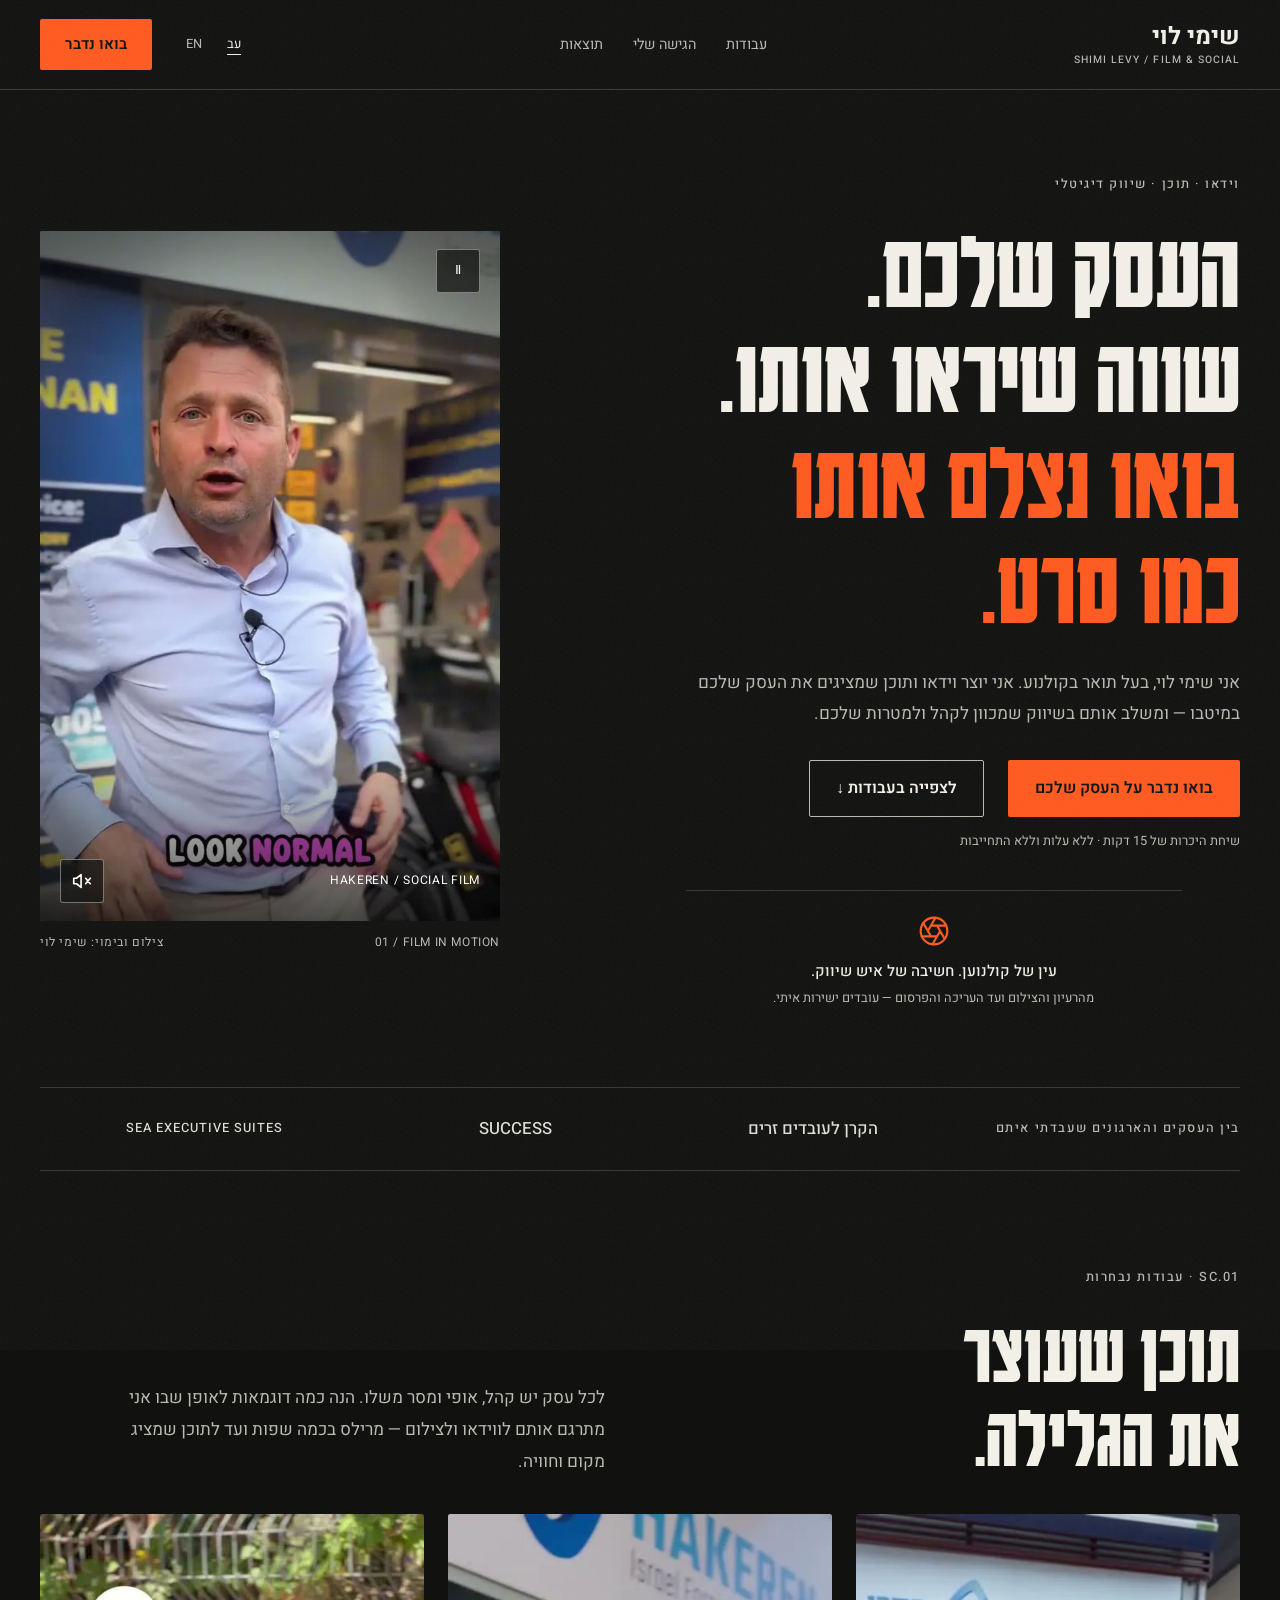
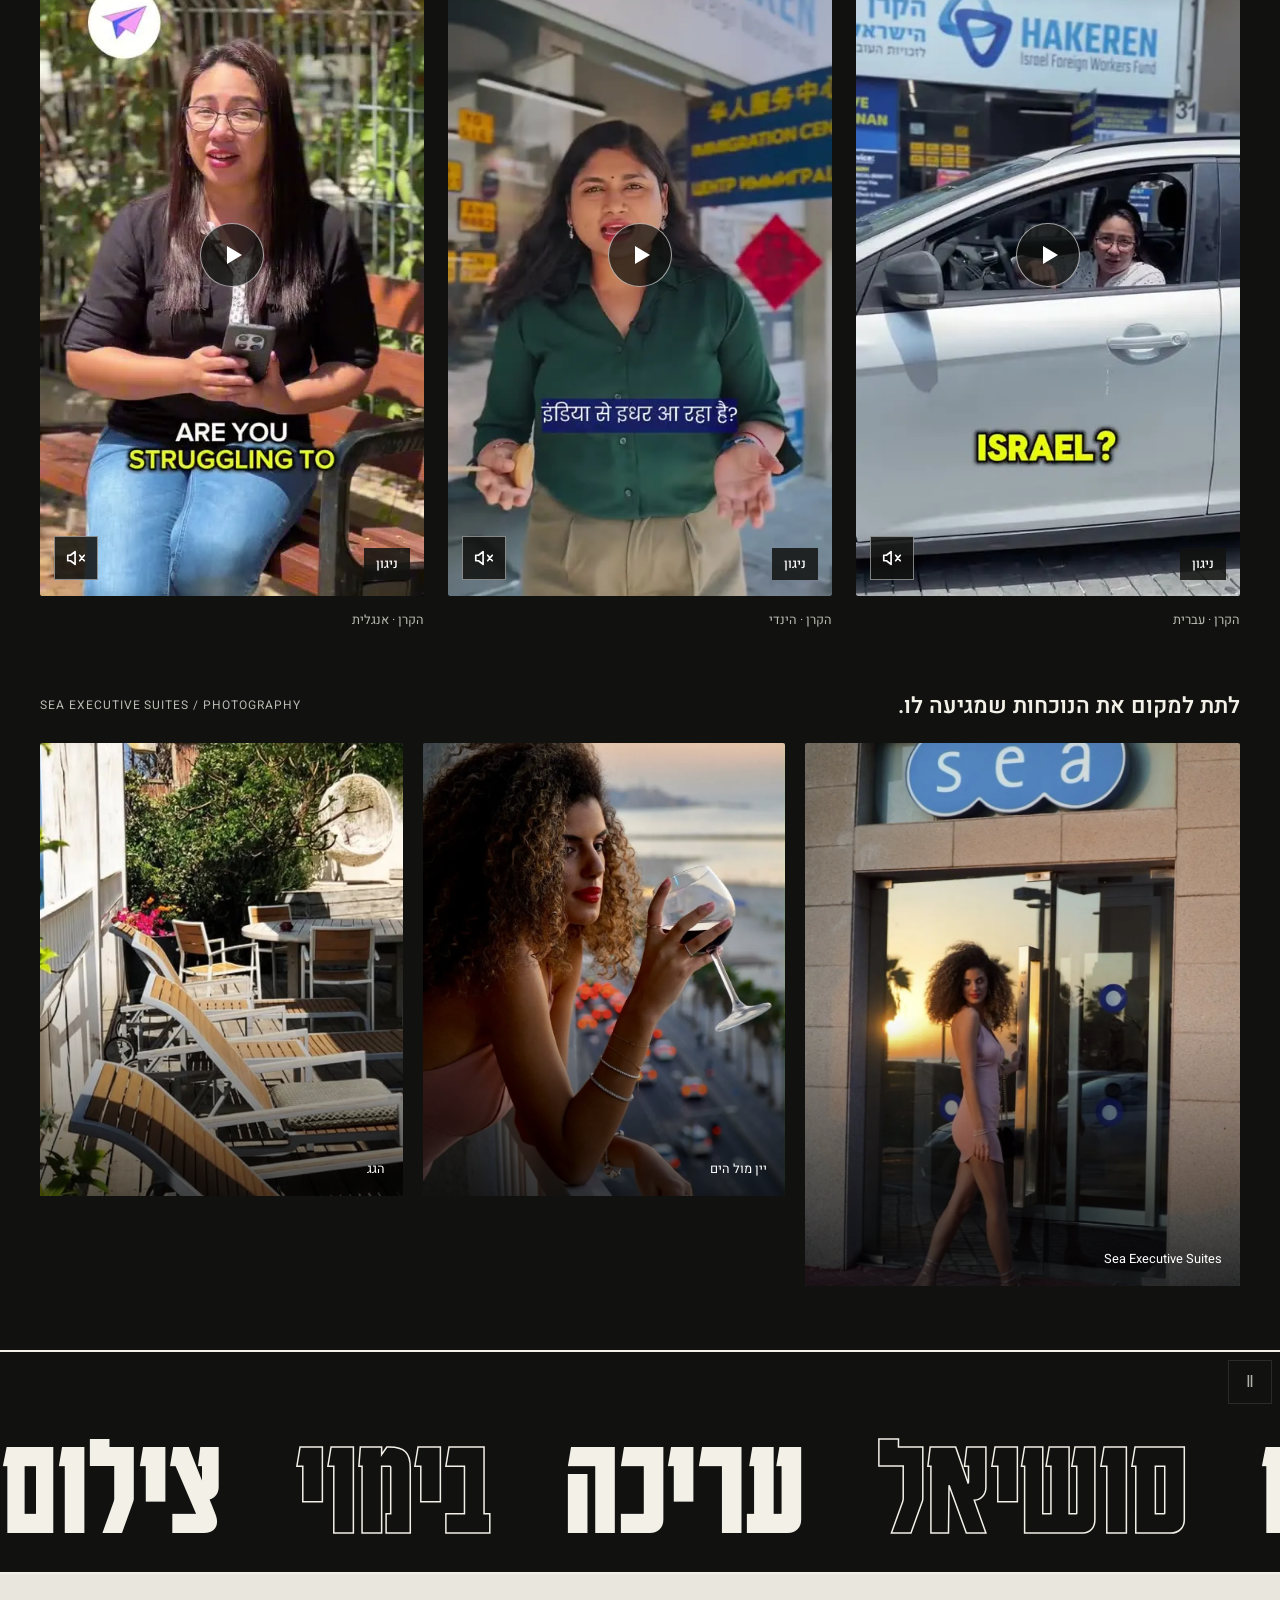
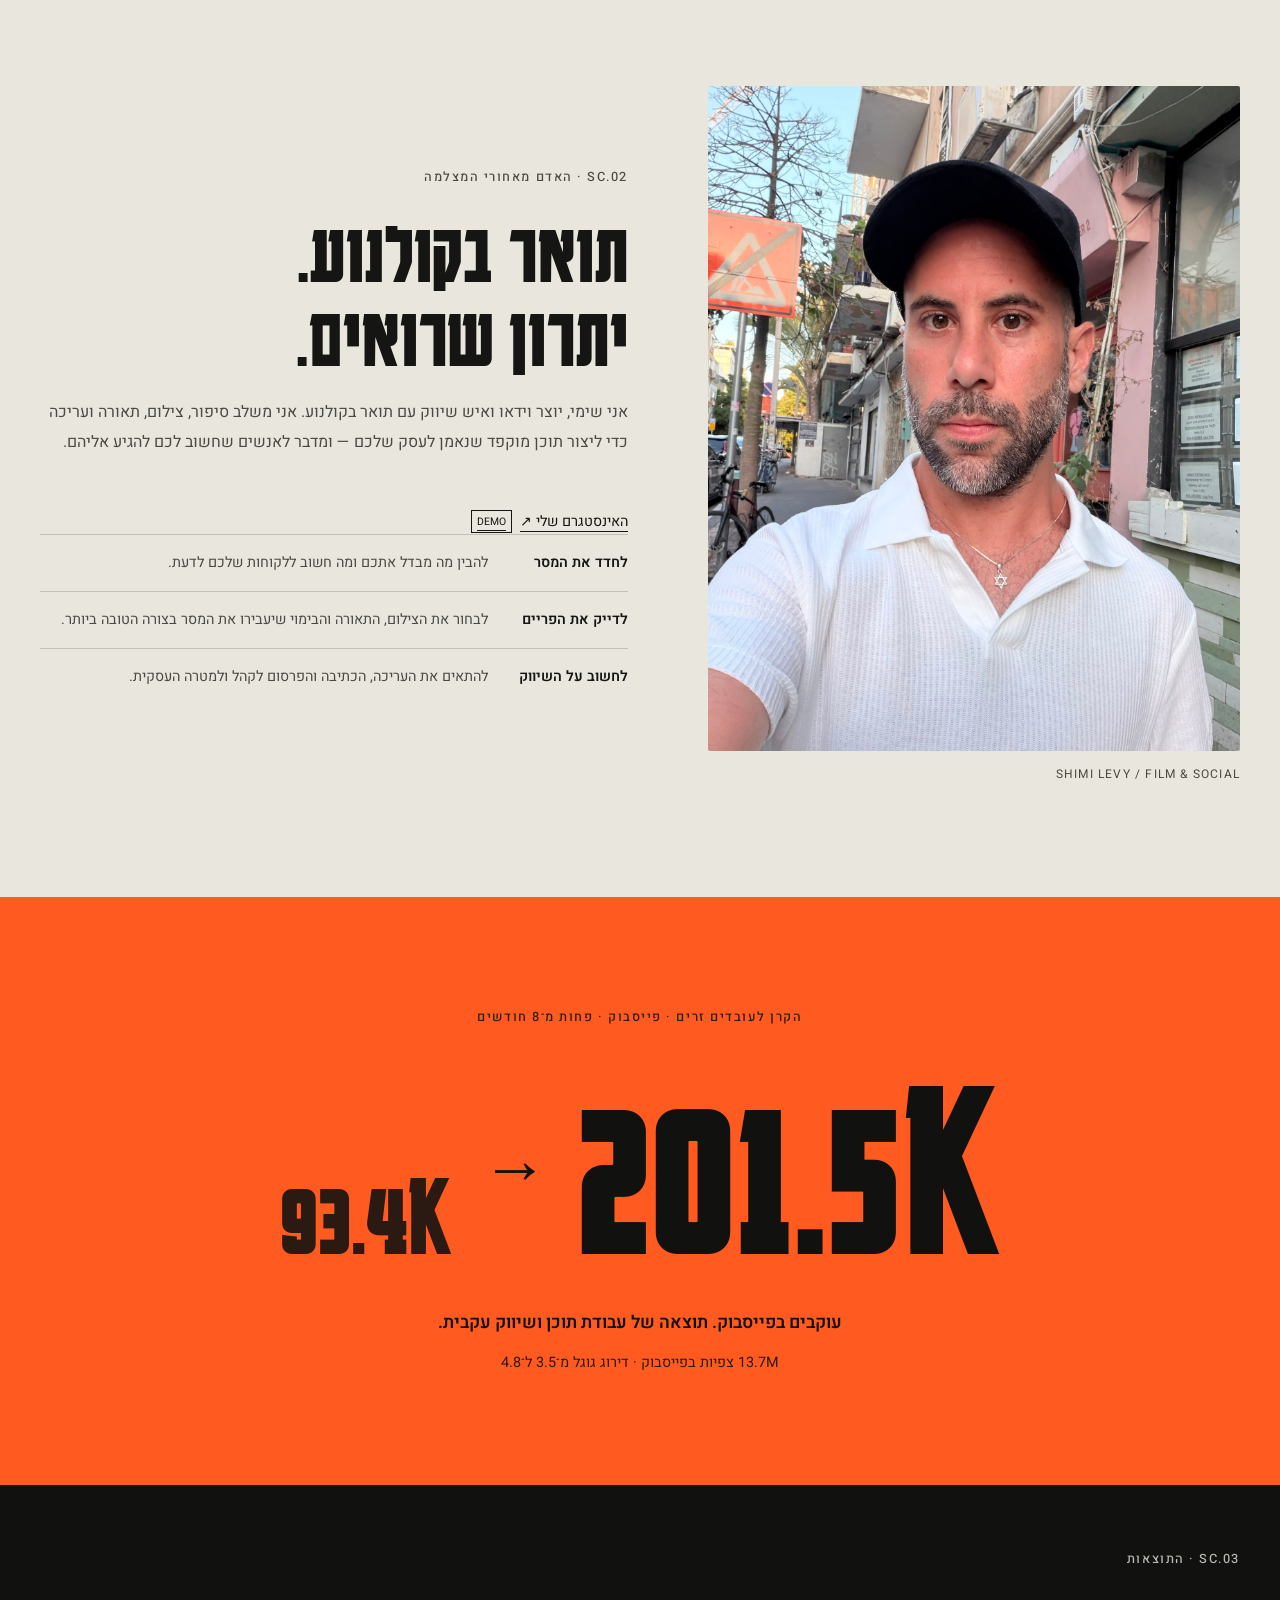
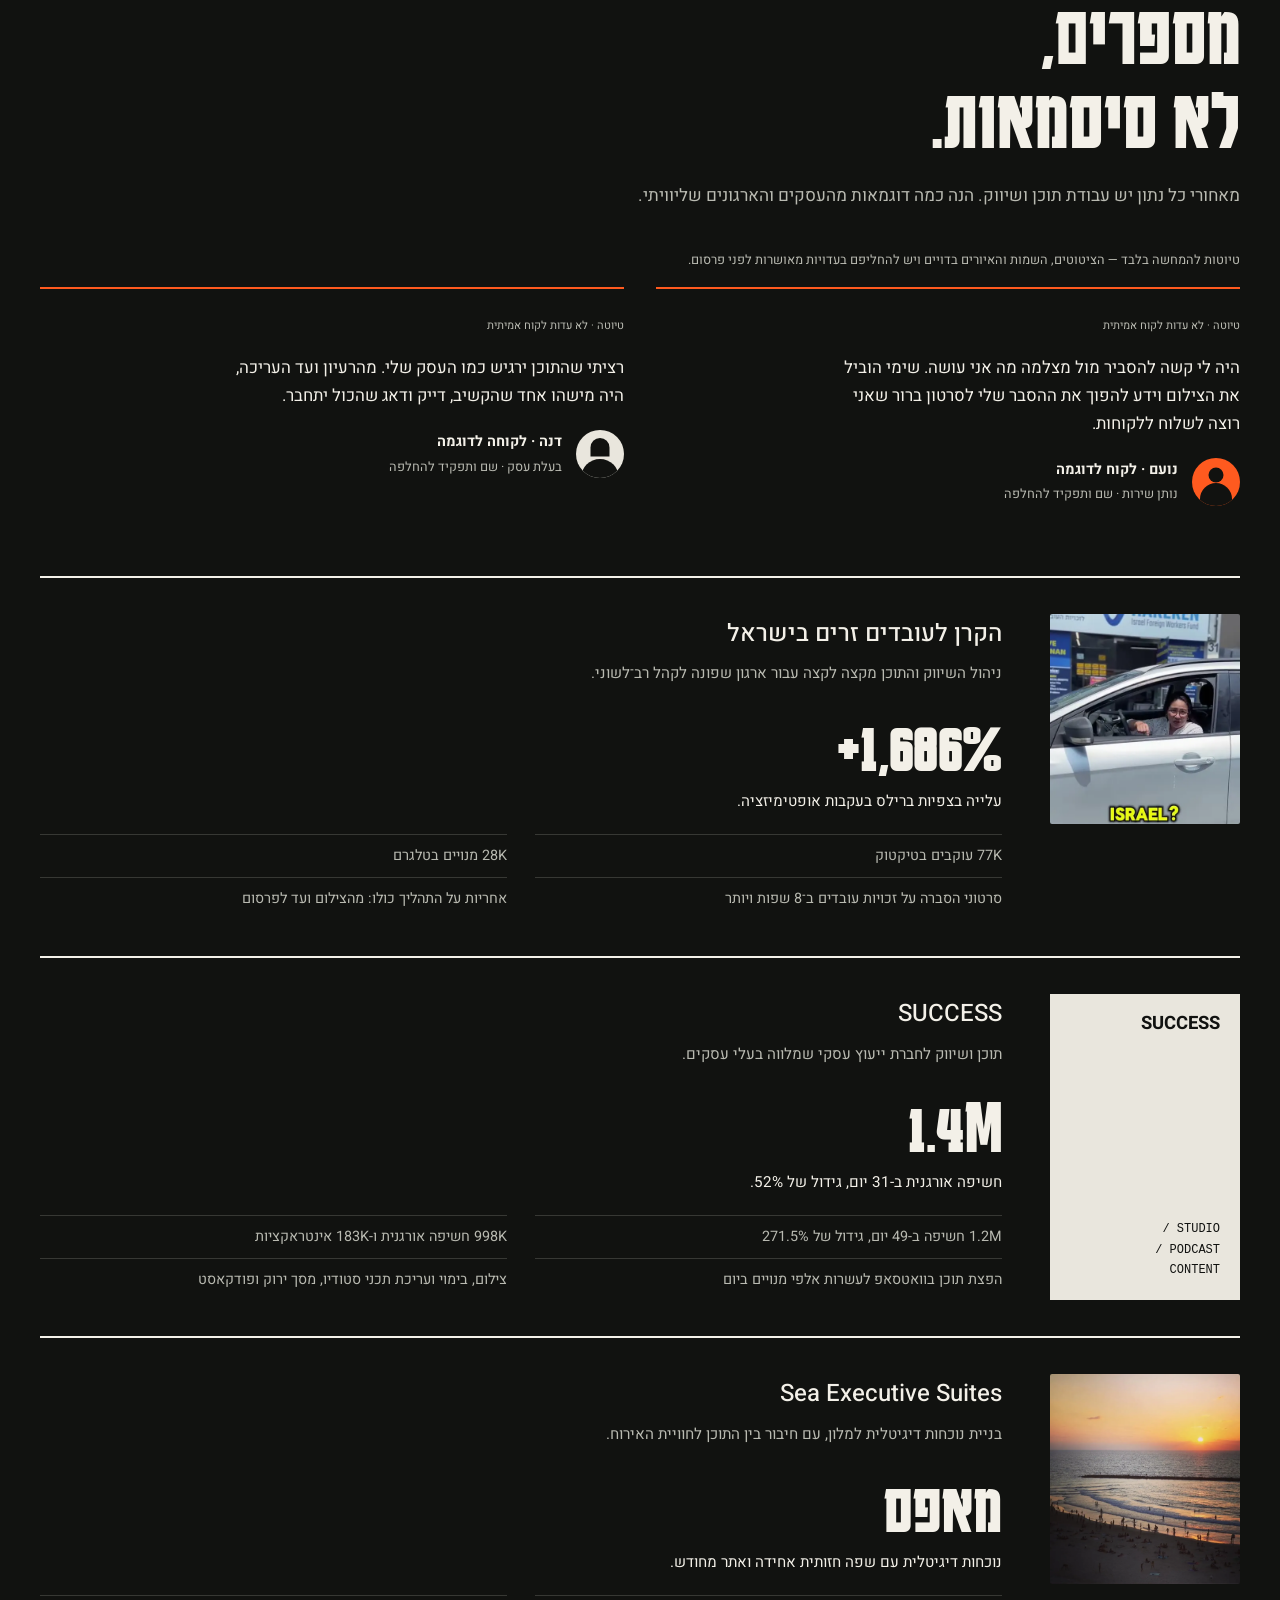
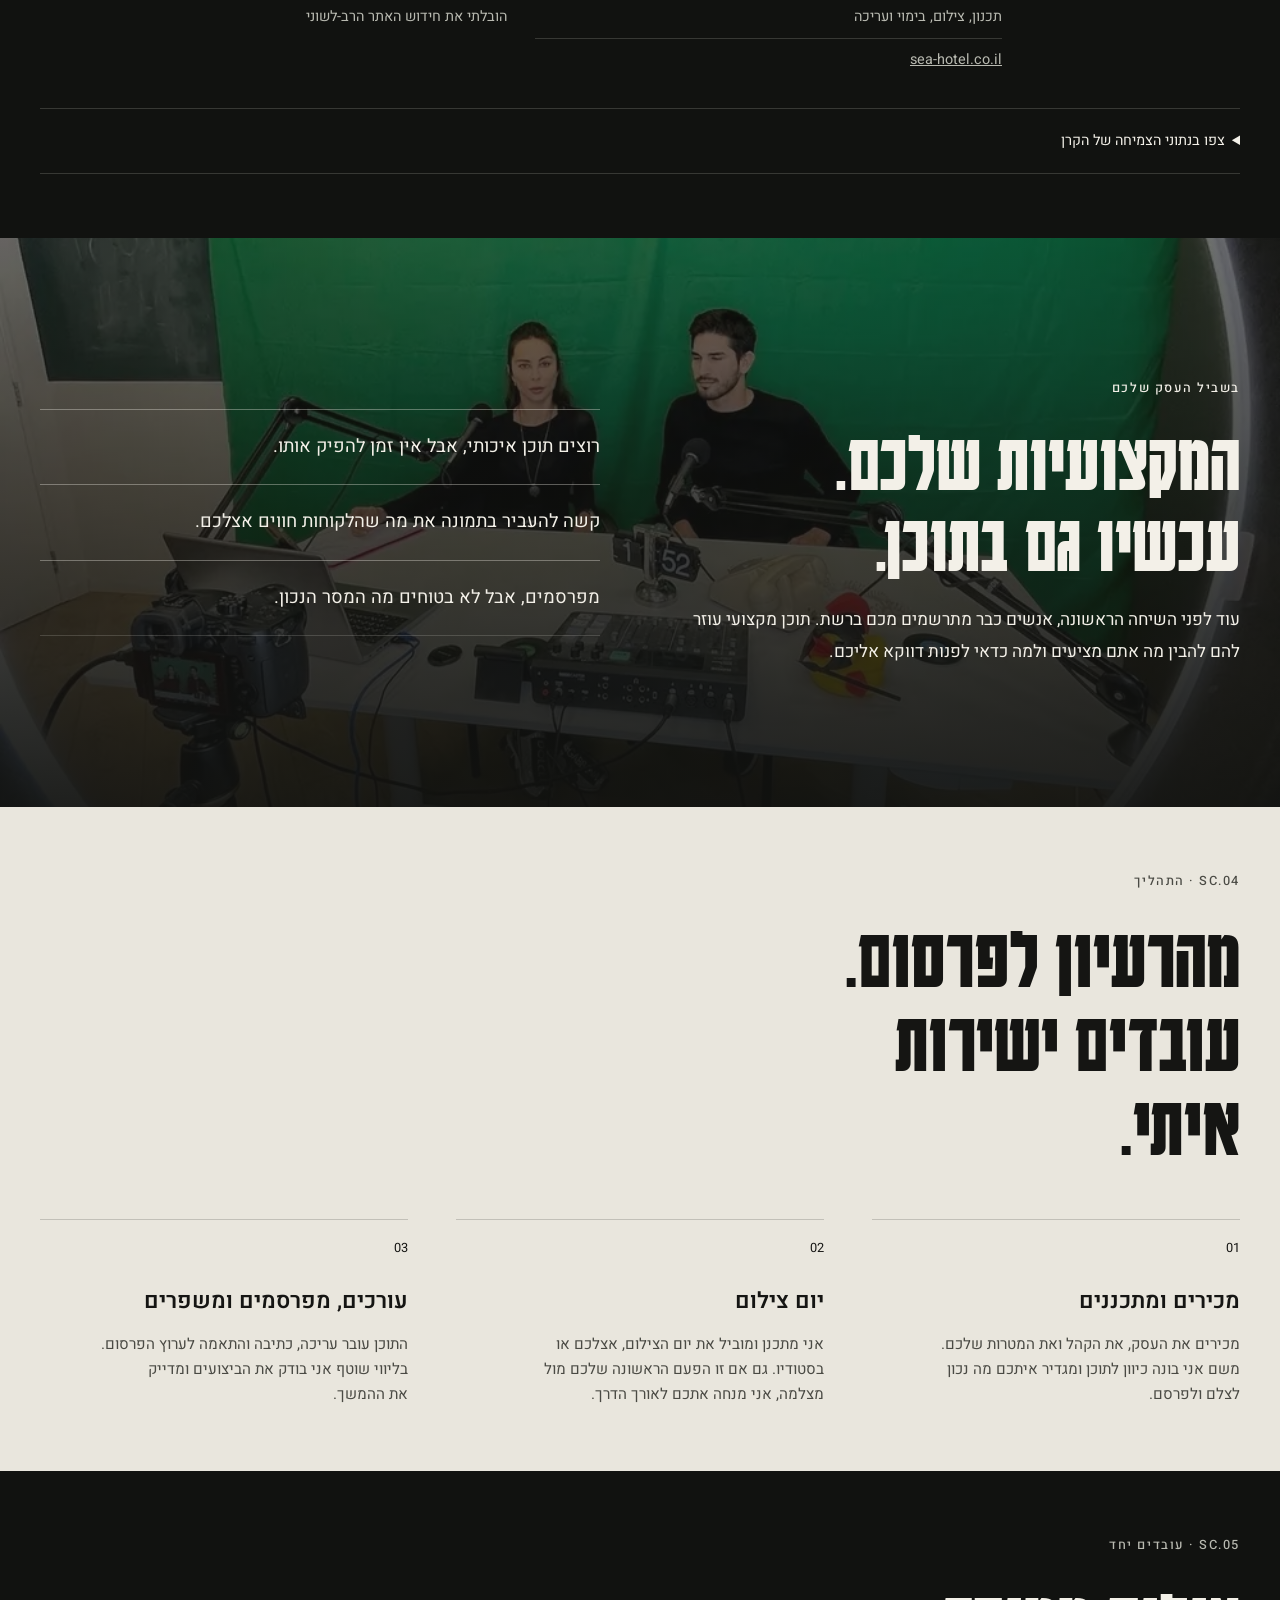
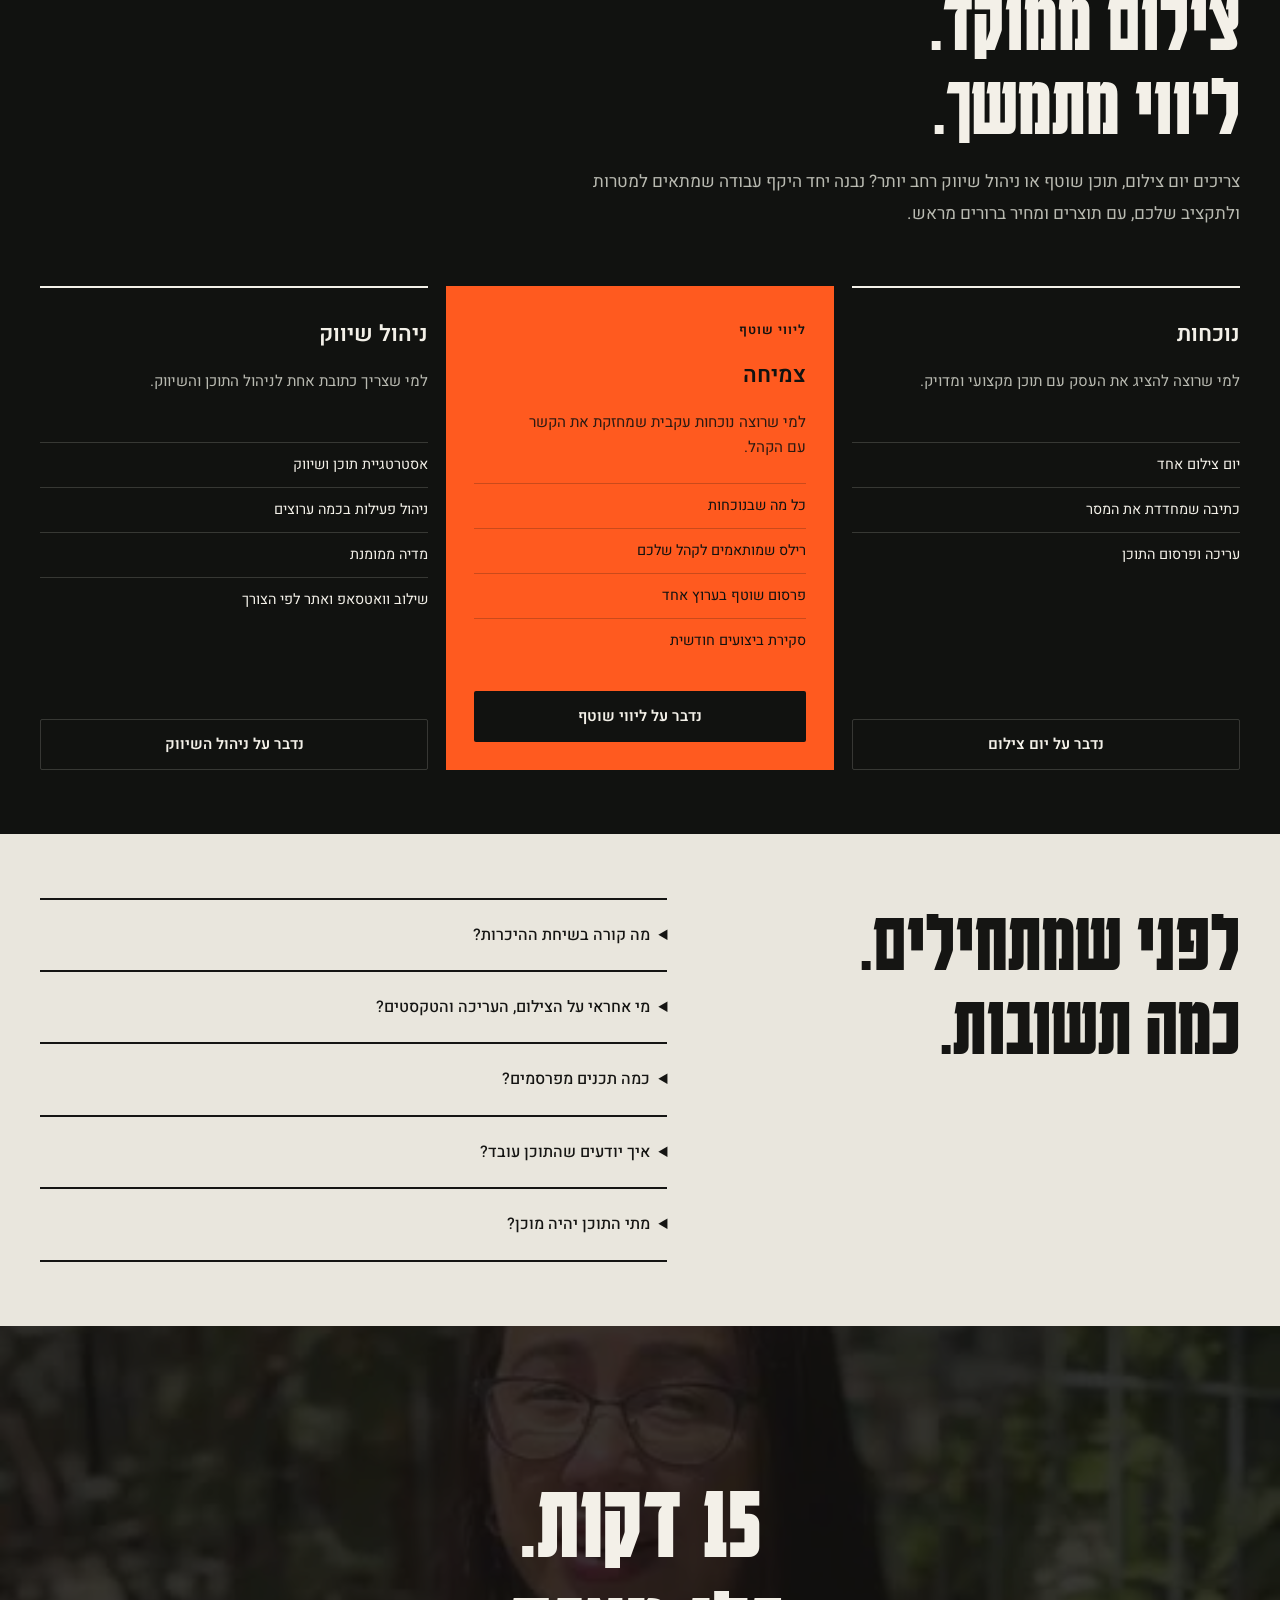
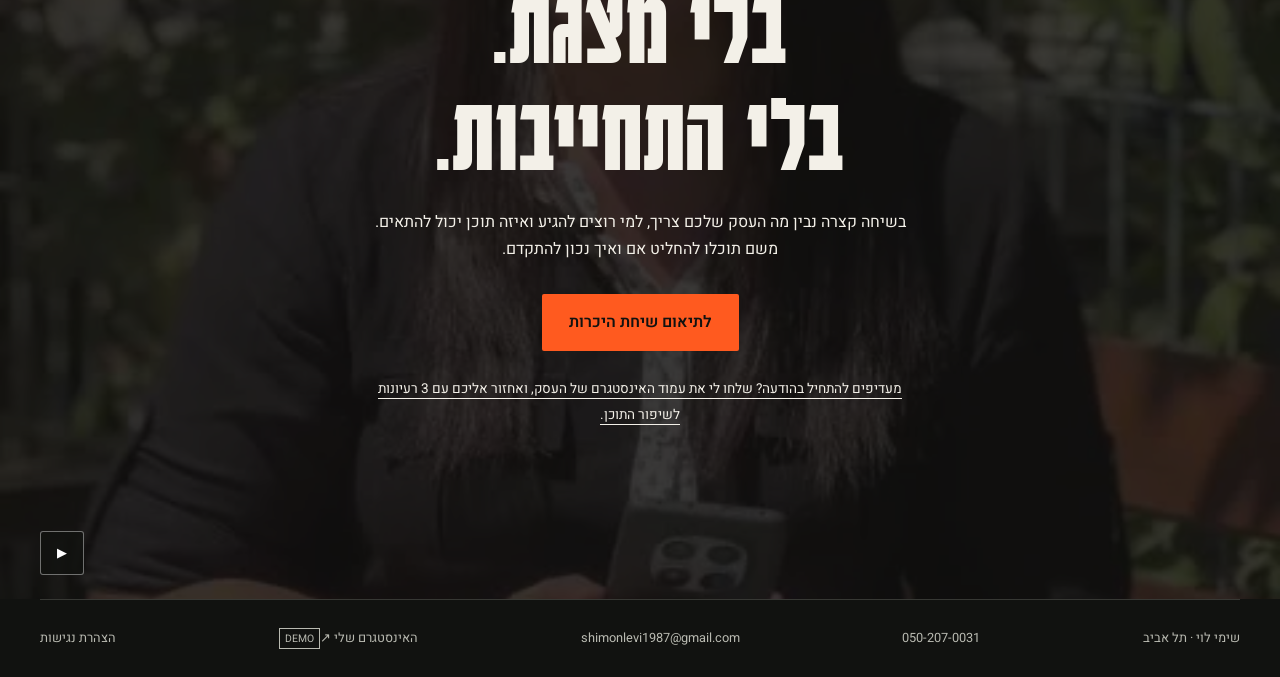
<file: index.html>
<!DOCTYPE html>
<html lang="he" dir="rtl">
  <head>
    <meta charset="utf-8" />
    <meta name="viewport" content="width=device-width, initial-scale=1" />
    <title>שימי לוי — וידאו קולנועי וחשיבה שיווקית</title>
    <meta
      name="description"
      content="צילום, בימוי, עריכה ושיווק דיגיטלי עם שימי לוי, בעל תואר בקולנוע. תוכן מקצועי לעצמאים, עסקים וארגונים. בואו נדבר על העסק שלכם."
    />
    <meta property="og:title" content="שימי לוי — וידאו קולנועי וחשיבה שיווקית" />
    <meta property="og:description" content="צילום, בימוי, עריכה ושיווק דיגיטלי עם שימי לוי, בעל תואר בקולנוע. תוכן מקצועי לעצמאים, עסקים וארגונים. בואו נדבר על העסק שלכם." />
<!-- SITE_META_START -->
<meta property="og:image" content="https://itaydile3.github.io/shimi/assets/og.jpg" />
<meta name="twitter:image" content="https://itaydile3.github.io/shimi/assets/og.jpg" />
<meta property="og:url" content="https://itaydile3.github.io/shimi/" />
<link rel="canonical" href="https://itaydile3.github.io/shimi/" />
<link rel="apple-touch-icon" sizes="180x180" href="apple-touch-icon.png" />
<!-- SITE_META_END -->
    <meta property="og:image:width" content="1200" />
    <meta property="og:image:height" content="630" />
    <meta property="og:locale" content="he_IL" />
    <meta name="twitter:card" content="summary_large_image" />
    <script type="application/ld+json">
      {
        "@context": "https://schema.org",
        "@type": "ProfessionalService",
        "name": "שימי לוי",
        "areaServed": "תל אביב",
        "telephone": "+972502070031",
        "email": "shimonlevi1987@gmail.com"
      }
    </script>
    <link rel="icon" href="favicon.svg" type="image/svg+xml" />
    <link rel="preconnect" href="https://fonts.googleapis.com" />
    <link rel="preconnect" href="https://fonts.gstatic.com" crossorigin />
    <link
      href="https://fonts.googleapis.com/css2?family=Heebo:wght@400;500;600&family=Karantina:wght@400;700&display=swap"
      rel="stylesheet"
    />
    <link rel="preload" as="image" href="assets/hero-poster.webp" type="image/webp" />
    <link rel="stylesheet" href="styles.css?v=19" />
    <script>
      document.documentElement.classList.add("js");
      try {
        if (localStorage.getItem("shimi-lang") === "en") {
          document.documentElement.lang = "en";
          document.documentElement.dir = "ltr";
        }
      } catch (e) {}
    </script>
<!-- SITE_CONFIG_START -->
<script id="site-config" type="application/json">{"demo": true, "analytics": {"ga4Id": "G-DEMO000000", "metaPixelId": "000000000000000", "clarityId": "DEMO000000"}}</script>
<!-- SITE_CONFIG_END -->
  </head>
  <body>
    <a class="skip" href="#main" data-he="לתוכן" data-en="Skip to content">לתוכן</a>
    <header class="mast">
      <a class="brand" href="#hero"><span data-he="שימי לוי" data-en="Shimi Levy">שימי לוי</span><span class="brand-sub">SHIMI LEVY / FILM &amp; SOCIAL</span></a>
      <nav class="mast-nav" aria-label="ניווט ראשי" data-label-he="ניווט ראשי" data-label-en="Main navigation">
        <a href="#work" data-he="עבודות" data-en="Work">עבודות</a><a href="#about" data-he="הגישה שלי" data-en="My approach">הגישה שלי</a><a href="#cases" data-he="תוצאות" data-en="Results">תוצאות</a>
      </nav>
      <div class="mast-tools">
        <div class="lang" role="group" aria-label="שפה">
          <button type="button" data-set-lang="he" aria-pressed="true">עב</button>
          <button type="button" data-set-lang="en" aria-pressed="false">EN</button>
        </div>
        <a class="btn js-wa" data-wa="mast" data-he="בואו נדבר" data-en="Let’s talk">בואו נדבר</a>
      </div>
    </header>
    <p id="lang-status" class="sr" aria-live="polite"></p>

    <main id="main">
      <section class="hero wrap" id="hero">
        <div class="hero-copy">
          <p class="kicker" data-he="וידאו · תוכן · שיווק דיגיטלי" data-en="VIDEO · CONTENT · DIGITAL MARKETING">וידאו · תוכן · שיווק דיגיטלי</p>
          <h1><span data-he="העסק שלכם." data-en="Your business.">העסק שלכם.</span><span data-he="שווה שיראו אותו." data-en="Ready for a close-up.">שווה שיראו אותו.</span><span class="accent-text" data-he="בואו נצלם אותו
כמו סרט." data-en="Let’s shoot it
like a film.">בואו נצלם אותו
כמו סרט.</span></h1>
          <p class="lede" data-he="אני שימי לוי, בעל תואר בקולנוע. אני יוצר וידאו ותוכן שמציגים את העסק שלכם במיטבו — ומשלב אותם בשיווק שמכוון לקהל ולמטרות שלכם." data-en="I’m Shimi Levy, a cinema graduate. I create video and content that show your business at its best, backed by marketing shaped around your audience and goals.">אני שימי לוי, בעל תואר בקולנוע. אני יוצר וידאו ותוכן שמציגים את העסק שלכם במיטבו — ומשלב אותם בשיווק שמכוון לקהל ולמטרות שלכם.</p>
          <div class="hero-actions">
            <a class="btn btn-lg js-wa" data-wa="hero" data-he="בואו נדבר על העסק שלכם" data-en="Let’s talk about your business">בואו נדבר על העסק שלכם</a>
            <a class="btn btn-lg btn-secondary" href="#work" data-he="לצפייה בעבודות ↓" data-en="Explore the work ↓">לצפייה בעבודות ↓</a>
          </div>
          <p class="micro" data-he="שיחת היכרות של 15 דקות · ללא עלות וללא התחייבות" data-en="A free 15-minute introduction · No commitment">שיחת היכרות של 15 דקות · ללא עלות וללא התחייבות</p>
          <div class="hero-credential"><span class="frame-mark" aria-hidden="true"><svg viewBox="0 0 24 24" fill="none" stroke="currentColor" stroke-width="1.6" stroke-linecap="round" stroke-linejoin="round" focusable="false"><circle cx="12" cy="12" r="10" /><path d="m14.31 8 5.74 9.94M9.69 8h11.48M7.38 12l5.74-9.94M9.69 16 3.95 6.06M14.31 16H2.83M16.62 12l-5.74 9.94" /></svg></span><div><strong data-he="עין של קולנוען. חשיבה של איש שיווק." data-en="A filmmaker’s eye. A marketer’s mindset.">עין של קולנוען. חשיבה של איש שיווק.</strong><span data-he="מהרעיון והצילום ועד העריכה והפרסום — עובדים ישירות איתי." data-en="From the idea and shoot to the edit and launch, you work directly with me.">מהרעיון והצילום ועד העריכה והפרסום — עובדים ישירות איתי.</span></div></div>
        </div>
        <figure class="hero-feature">
          <div class="hero-media">
            <video id="reel" autoplay muted loop playsinline preload="metadata" poster="assets/hero-poster.webp" width="640" height="1138" aria-label="מתוך עבודת וידאו להקרן" data-label-he="מתוך עבודת וידאו להקרן" data-label-en="Selected video work for Hakeren"><source src="assets/hero.mp4" type="video/mp4" /></video>
            <div class="media-top"><span class="rec" aria-hidden="true">REC <time id="tc">00:00:00:00</time></span><button type="button" id="hero-play" class="media-button" aria-pressed="false" data-label-he="השהיית סרטון" data-label-en="Pause video" aria-label="השהיית סרטון">Ⅱ</button></div>
            <div class="media-bottom"><span>HAKEREN / SOCIAL FILM</span><button type="button" id="sound" class="media-button sound-toggle" aria-label="הפעלת שמע" title="הפעלת שמע" aria-pressed="false"><svg class="sound-icon" viewBox="0 0 24 24" fill="none" stroke="currentColor" stroke-width="1.8" stroke-linecap="round" stroke-linejoin="round" aria-hidden="true" focusable="false"><path d="M11 5 6 9H3v6h3l5 4V5Z" /><path class="sound-off" d="m16 9 5 6m0-6-5 6" /><path class="sound-on" d="M15 8a6 6 0 0 1 0 8m3-11a10 10 0 0 1 0 14" /></svg></button></div>
          </div>
          <figcaption><span>01 / FILM IN MOTION</span><span data-he="צילום ובימוי: שימי לוי" data-en="Filming &amp; direction: Shimi Levy">צילום ובימוי: שימי לוי</span></figcaption>
        </figure>
      </section>
      <div class="client-strip wrap">
        <span class="kicker" data-he="בין העסקים והארגונים שעבדתי איתם" data-en="A FEW OF THE BRANDS I’VE WORKED WITH">בין העסקים והארגונים שעבדתי איתם</span>
        <div class="client-names"><span data-he="הקרן לעובדים זרים" data-en="Hakeren">הקרן לעובדים זרים</span><span>SUCCESS</span><span>SEA EXECUTIVE SUITES</span></div>
      </div>

      <section class="band work-section" id="work">
        <div class="wrap">
          <p class="kicker" data-he="SC.01 · עבודות נבחרות" data-en="SC.01 · SELECTED WORK">SC.01 · עבודות נבחרות</p><h2 class="reveal" data-he="תוכן שעוצר
את הגלילה." data-en="Made to stop
the scroll.">תוכן שעוצר
את הגלילה.</h2>
          <p class="section-lede" data-he="לכל עסק יש קהל, אופי ומסר משלו. הנה כמה דוגמאות לאופן שבו אני מתרגם אותם לווידאו ולצילום — מרילס בכמה שפות ועד לתוכן שמציג מקום וחוויה." data-en="Every business has its own audience, character, and message. Here’s how I bring them into focus through video and photography, from multilingual reels to images that capture a place and its atmosphere.">לכל עסק יש קהל, אופי ומסר משלו. הנה כמה דוגמאות לאופן שבו אני מתרגם אותם לווידאו ולצילום — מרילס בכמה שפות ועד לתוכן שמציג מקום וחוויה.</p>
        </div>
        <div class="reels">
          <figure class="reveal" style="--i:0">
            <div class="reel-player" data-reel="01">
            <video src="assets/reel.mp4" poster="assets/reel-poster.webp" width="480" height="854" controls muted playsinline preload="none" aria-label="ריל להקרן בעברית" data-label-he="ריל להקרן בעברית" data-label-en="A Hebrew reel for Hakeren"></video>
              <button class="reel-toggle playback-control" data-playing="false" type="button" aria-label="ניגון סרטון" hidden><span class="play-symbol" aria-hidden="true"><svg class="playback-icon" viewBox="0 0 24 24" fill="currentColor" aria-hidden="true" focusable="false"><path class="playback-play" d="M7 3 22 12 7 21Z" /><path class="playback-pause" d="M6 5h4v14H6Zm8 0h4v14h-4Z" /></svg></span><span class="reel-status" aria-hidden="true">ניגון</span></button>
              <button class="reel-sound sound-toggle" type="button" aria-label="הפעלת שמע" title="הפעלת שמע" aria-pressed="false" hidden><svg class="sound-icon" viewBox="0 0 24 24" fill="none" stroke="currentColor" stroke-width="1.8" stroke-linecap="round" stroke-linejoin="round" aria-hidden="true" focusable="false"><path d="M11 5 6 9H3v6h3l5 4V5Z" /><path class="sound-off" d="m16 9 5 6m0-6-5 6" /><path class="sound-on" d="M15 8a6 6 0 0 1 0 8m3-11a10 10 0 0 1 0 14" /></svg></button>
            </div>
            <figcaption data-he="הקרן · עברית" data-en="Hakeren · Hebrew">הקרן · עברית</figcaption>
          </figure>
          <figure class="reveal" style="--i:1">
            <div class="reel-player" data-reel="02">
            <video src="assets/reel-2.mp4" poster="assets/reel-2.webp" width="480" height="854" controls muted playsinline preload="none" aria-label="ריל להקרן בהינדי" data-label-he="ריל להקרן בהינדי" data-label-en="A Hindi reel for Hakeren"></video>
              <button class="reel-toggle playback-control" data-playing="false" type="button" aria-label="ניגון סרטון" hidden><span class="play-symbol" aria-hidden="true"><svg class="playback-icon" viewBox="0 0 24 24" fill="currentColor" aria-hidden="true" focusable="false"><path class="playback-play" d="M7 3 22 12 7 21Z" /><path class="playback-pause" d="M6 5h4v14H6Zm8 0h4v14h-4Z" /></svg></span><span class="reel-status" aria-hidden="true">ניגון</span></button>
              <button class="reel-sound sound-toggle" type="button" aria-label="הפעלת שמע" title="הפעלת שמע" aria-pressed="false" hidden><svg class="sound-icon" viewBox="0 0 24 24" fill="none" stroke="currentColor" stroke-width="1.8" stroke-linecap="round" stroke-linejoin="round" aria-hidden="true" focusable="false"><path d="M11 5 6 9H3v6h3l5 4V5Z" /><path class="sound-off" d="m16 9 5 6m0-6-5 6" /><path class="sound-on" d="M15 8a6 6 0 0 1 0 8m3-11a10 10 0 0 1 0 14" /></svg></button>
            </div>
            <figcaption data-he="הקרן · הינדי" data-en="Hakeren · Hindi">הקרן · הינדי</figcaption>
          </figure>
          <figure class="reveal" style="--i:2">
            <div class="reel-player" data-reel="03">
            <video src="assets/reel-3.mp4" poster="assets/reel-3.webp" width="480" height="854" controls muted playsinline preload="none" aria-label="ריל להקרן באנגלית" data-label-he="ריל להקרן באנגלית" data-label-en="An English reel for Hakeren"></video>
              <button class="reel-toggle playback-control" data-playing="false" type="button" aria-label="ניגון סרטון" hidden><span class="play-symbol" aria-hidden="true"><svg class="playback-icon" viewBox="0 0 24 24" fill="currentColor" aria-hidden="true" focusable="false"><path class="playback-play" d="M7 3 22 12 7 21Z" /><path class="playback-pause" d="M6 5h4v14H6Zm8 0h4v14h-4Z" /></svg></span><span class="reel-status" aria-hidden="true">ניגון</span></button>
              <button class="reel-sound sound-toggle" type="button" aria-label="הפעלת שמע" title="הפעלת שמע" aria-pressed="false" hidden><svg class="sound-icon" viewBox="0 0 24 24" fill="none" stroke="currentColor" stroke-width="1.8" stroke-linecap="round" stroke-linejoin="round" aria-hidden="true" focusable="false"><path d="M11 5 6 9H3v6h3l5 4V5Z" /><path class="sound-off" d="m16 9 5 6m0-6-5 6" /><path class="sound-on" d="M15 8a6 6 0 0 1 0 8m3-11a10 10 0 0 1 0 14" /></svg></button>
            </div>
            <figcaption data-he="הקרן · אנגלית" data-en="Hakeren · English">הקרן · אנגלית</figcaption>
          </figure>
        </div>
        <div class="work-divider wrap"><h3 data-he="לתת למקום את הנוכחות שמגיעה לו." data-en="Capture the place. Convey the experience.">לתת למקום את הנוכחות שמגיעה לו.</h3><span>SEA EXECUTIVE SUITES / PHOTOGRAPHY</span></div>
        <div class="bento">
          <figure class="bento-tall reveal" style="--i:0">
            <img src="assets/sunset-arrival.webp" width="936" height="1400" loading="lazy" decoding="async" alt="כניסה למלון Sea בשקיעה" data-alt-he="כניסה למלון Sea בשקיעה" data-alt-en="The Sea hotel entrance at sunset" />
            <figcaption>Sea Executive Suites</figcaption>
          </figure>
          <figure class="reveal" style="--i:1">
            <img src="assets/wine-sea.webp" width="933" height="1400" loading="lazy" decoding="async" alt="יין במרפסת מול הים" data-alt-he="יין במרפסת מול הים" data-alt-en="Wine on a balcony facing the sea" />
            <figcaption data-he="יין מול הים" data-en="Wine with a sea view">יין מול הים</figcaption>
          </figure>
          <figure class="reveal" style="--i:2">
            <img src="assets/rooftop.webp" width="1200" height="895" loading="lazy" decoding="async" alt="מרפסת גג מול הים" data-alt-he="מרפסת גג מול הים" data-alt-en="A rooftop terrace facing the sea" />
            <figcaption data-he="הגג" data-en="The roof">הגג</figcaption>
          </figure>
        </div>

      </section>

      <div class="ticker" id="ticker">
        <div class="ticker-track" aria-hidden="true"><div class="ticker-group"><span data-he="צילום" data-en="FILMING">צילום</span><span data-he="בימוי" data-en="DIRECTING">בימוי</span><span data-he="עריכה" data-en="EDITING">עריכה</span><span data-he="סושיאל" data-en="SOCIAL">סושיאל</span></div><div class="ticker-group"><span data-he="צילום" data-en="FILMING">צילום</span><span data-he="בימוי" data-en="DIRECTING">בימוי</span><span data-he="עריכה" data-en="EDITING">עריכה</span><span data-he="סושיאל" data-en="SOCIAL">סושיאל</span></div></div>
        <button type="button" id="ticker-toggle" class="ticker-toggle" aria-label="עצירת הטקסט הנע" aria-pressed="false" hidden>Ⅱ</button>
      </div>

      <section class="band craft on-paper" id="about">
        <div class="wrap craft-grid">
          <figure class="craft-image reveal"><img src="assets/Shimi-Profile.jpeg" width="1536" height="2048" loading="lazy" decoding="async" alt="שימי לוי, יוצר וידאו ואיש שיווק" data-alt-he="שימי לוי, יוצר וידאו ואיש שיווק" data-alt-en="Shimi Levy, video creator and marketer" /><figcaption>SHIMI LEVY / FILM &amp; SOCIAL</figcaption></figure>
          <div class="craft-copy">
            <p class="kicker" data-he="SC.02 · האדם מאחורי המצלמה" data-en="SC.02 · BEHIND THE CAMERA">SC.02 · האדם מאחורי המצלמה</p><h2 class="reveal" data-he="תואר בקולנוע.
יתרון שרואים." data-en="Trained in cinema.
The difference shows.">תואר בקולנוע.
יתרון שרואים.</h2><p class="section-lede" data-he="אני שימי, יוצר וידאו ואיש שיווק עם תואר בקולנוע. אני משלב סיפור, צילום, תאורה ועריכה כדי ליצור תוכן מוקפד שנאמן לעסק שלכם — ומדבר לאנשים שחשוב לכם להגיע אליהם." data-en="I’m Shimi, a video creator and marketer with a degree in cinema. I combine storytelling, cinematography, lighting, and editing to create carefully crafted content that feels true to your business and speaks to the people you want to reach.">אני שימי, יוצר וידאו ואיש שיווק עם תואר בקולנוע. אני משלב סיפור, צילום, תאורה ועריכה כדי ליצור תוכן מוקפד שנאמן לעסק שלכם — ומדבר לאנשים שחשוב לכם להגיע אליהם.</p>
<!-- INSTAGRAM_ABOUT_START -->
<a class="instagram-link" href="#about" data-instagram="https://instagram.example/shimi"><span data-he="האינסטגרם שלי ↗" data-en="My Instagram ↗">האינסטגרם שלי ↗</span><span class="demo-label">DEMO</span></a>
<!-- INSTAGRAM_ABOUT_END -->
            <dl class="craft-details">
              <div><dt><span data-he="לחדד את המסר" data-en="Find the message">לחדד את המסר</span></dt><dd><span data-he="להבין מה מבדל אתכם ומה חשוב ללקוחות שלכם לדעת." data-en="Understand what sets you apart and what your customers need to know.">להבין מה מבדל אתכם ומה חשוב ללקוחות שלכם לדעת.</span></dd></div>
              <div><dt><span data-he="לדייק את הפריים" data-en="Craft the frame">לדייק את הפריים</span></dt><dd><span data-he="לבחור את הצילום, התאורה והבימוי שיעבירו את המסר בצורה הטובה ביותר." data-en="Choose the shots, lighting, and direction that bring your message to life.">לבחור את הצילום, התאורה והבימוי שיעבירו את המסר בצורה הטובה ביותר.</span></dd></div>
              <div><dt><span data-he="לחשוב על השיווק" data-en="Connect it to your goals">לחשוב על השיווק</span></dt><dd><span data-he="להתאים את העריכה, הכתיבה והפרסום לקהל ולמטרה העסקית." data-en="Shape the edit, copy, and publishing around your audience and business goals.">להתאים את העריכה, הכתיבה והפרסום לקהל ולמטרה העסקית.</span></dd></div>
            </dl>
          </div>
        </div>
      </section>

      <section class="proof on-accent" id="proof" aria-label="תוצאות" data-label-he="תוצאות" data-label-en="Results">
        <div class="wrap">
          <p class="kicker" data-he="הקרן לעובדים זרים · פייסבוק · פחות מ־8 חודשים" data-en="HAKEREN · FACEBOOK · UNDER 8 MONTHS">הקרן לעובדים זרים · פייסבוק · פחות מ־8 חודשים</p>
          <p class="mega" dir="ltr"><span class="num num-before">93.4K</span><span class="growth-arrow" aria-hidden="true">→</span><span class="sr" data-he="עלייה ל־" data-en="grew to">עלייה ל־</span><span class="num" data-count-to="201.5" data-count-suffix="K"><span data-count-value aria-hidden="true">201.5K</span><span class="sr">201.5K</span></span></p>
          <p class="proof-caption" data-he="עוקבים בפייסבוק. תוצאה של עבודת תוכן ושיווק עקבית." data-en="Facebook followers. Built through consistent content and marketing.">עוקבים בפייסבוק. תוצאה של עבודת תוכן ושיווק עקבית.</p>
          <p class="proof-note" data-he="13.7M צפיות בפייסבוק · דירוג גוגל מ־3.5 ל־4.8" data-en="13.7M Facebook views · Google rating from 3.5 to 4.8">13.7M צפיות בפייסבוק · דירוג גוגל מ־3.5 ל־4.8</p>
        </div>
      </section>

      <section class="band" id="cases">
        <div class="wrap">
          <p class="kicker" data-he="SC.03 · התוצאות" data-en="SC.03 · THE RESULTS">SC.03 · התוצאות</p><h2 class="reveal" data-he="מספרים,
לא סיסמאות." data-en="Numbers.
No slogans.">מספרים,
לא סיסמאות.</h2><p class="section-lede" data-he="מאחורי כל נתון יש עבודת תוכן ושיווק. הנה כמה דוגמאות מהעסקים והארגונים שליוויתי." data-en="Behind every result is content and marketing work. Here are a few examples from businesses and organizations I’ve worked with.">מאחורי כל נתון יש עבודת תוכן ושיווק. הנה כמה דוגמאות מהעסקים והארגונים שליוויתי.</p>
<!-- TESTIMONIALS_START -->
<div class="testimonial-section"><p class="testimonial-disclosure" data-he="טיוטות להמחשה בלבד — הציטוטים, השמות והאיורים בדויים ויש להחליפם בעדויות מאושרות לפני פרסום." data-en="Illustrative drafts only. Quotes, names, and portraits are placeholders; replace them with approved client testimonials before publishing.">טיוטות להמחשה בלבד — הציטוטים, השמות והאיורים בדויים ויש להחליפם בעדויות מאושרות לפני פרסום.</p><div class="testimonial-grid"><figure class="testimonial reveal" style="--i:0"><span class="testimonial-draft" data-he="טיוטה · לא עדות לקוח אמיתית" data-en="DRAFT · NOT AN ACTUAL CLIENT TESTIMONIAL">טיוטה · לא עדות לקוח אמיתית</span><blockquote><p data-he="היה לי קשה להסביר מול מצלמה מה אני עושה. שימי הוביל את הצילום וידע להפוך את ההסבר שלי לסרטון ברור שאני רוצה לשלוח ללקוחות." data-en="I struggled to explain what I do on camera. Shimi guided the shoot and turned my explanation into a clear video I’d want to send to clients.">היה לי קשה להסביר מול מצלמה מה אני עושה. שימי הוביל את הצילום וידע להפוך את ההסבר שלי לסרטון ברור שאני רוצה לשלוח ללקוחות.</p></blockquote><figcaption><img src="assets/demo-client-a.svg" width="48" height="48" loading="lazy" alt="" /><div class="testimonial-person"><strong data-he="נועם · לקוח לדוגמה" data-en="Noam · Demo client">נועם · לקוח לדוגמה</strong><span class="testimonial-role" data-he="נותן שירות · שם ותפקיד להחלפה" data-en="Service professional · Replace name and role">נותן שירות · שם ותפקיד להחלפה</span></div></figcaption></figure>
<figure class="testimonial reveal" style="--i:1"><span class="testimonial-draft" data-he="טיוטה · לא עדות לקוח אמיתית" data-en="DRAFT · NOT AN ACTUAL CLIENT TESTIMONIAL">טיוטה · לא עדות לקוח אמיתית</span><blockquote><p data-he="רציתי שהתוכן ירגיש כמו העסק שלי. מהרעיון ועד העריכה, היה מישהו אחד שהקשיב, דייק ודאג שהכול יתחבר." data-en="I wanted the content to feel like my business. From the idea to the edit, one person listened, refined the details, and brought it all together.">רציתי שהתוכן ירגיש כמו העסק שלי. מהרעיון ועד העריכה, היה מישהו אחד שהקשיב, דייק ודאג שהכול יתחבר.</p></blockquote><figcaption><img src="assets/demo-client-b.svg" width="48" height="48" loading="lazy" alt="" /><div class="testimonial-person"><strong data-he="דנה · לקוחה לדוגמה" data-en="Dana · Demo client">דנה · לקוחה לדוגמה</strong><span class="testimonial-role" data-he="בעלת עסק · שם ותפקיד להחלפה" data-en="Business owner · Replace name and role">בעלת עסק · שם ותפקיד להחלפה</span></div></figcaption></figure></div></div>
<!-- TESTIMONIALS_END -->
          <article class="case reveal">
            <img class="case-thumb" src="assets/reel-poster.webp" width="480" height="854" loading="lazy" decoding="async" alt="" />
            <div>
              <p class="case-client" data-he="הקרן לעובדים זרים בישראל" data-en="Hakeren – Israel Foreign Workers Fund">הקרן לעובדים זרים בישראל</p>
              <p class="case-who" data-he="ניהול השיווק והתוכן מקצה לקצה עבור ארגון שפונה לקהל רב־לשוני." data-en="End-to-end marketing and content management for an organization serving a multilingual audience.">ניהול השיווק והתוכן מקצה לקצה עבור ארגון שפונה לקהל רב־לשוני.</p>
              <p class="case-num" dir="ltr">+1,686%</p>
              <p class="case-lead" data-he="עלייה בצפיות ברילס בעקבות אופטימיזציה." data-en="Increase in Reel views following optimization.">עלייה בצפיות ברילס בעקבות אופטימיזציה.</p>
              <ul class="case-points">
                <li data-he="77K עוקבים בטיקטוק" data-en="77K TikTok followers">77K עוקבים בטיקטוק</li>
                <li data-he="28K מנויים בטלגרם" data-en="28K Telegram subscribers">28K מנויים בטלגרם</li>
                <li data-he="סרטוני הסברה על זכויות עובדים ב־8 שפות ויותר" data-en="Workers’ rights explainer videos in 8+ languages">סרטוני הסברה על זכויות עובדים ב־8 שפות ויותר</li>
                <li data-he="אחריות על התהליך כולו: מהצילום ועד לפרסום" data-en="Full responsibility for the process, from filming to publishing">אחריות על התהליך כולו: מהצילום ועד לפרסום</li>
              </ul>
            </div>
          </article>
          <article class="case reveal">
            <div class="case-stamp" aria-hidden="true"><span>SUCCESS</span><span>STUDIO /<br>PODCAST /<br>CONTENT</span></div>
            <div>
              <p class="case-client">SUCCESS</p>
              <p class="case-who" data-he="תוכן ושיווק לחברת ייעוץ עסקי שמלווה בעלי עסקים." data-en="Content and marketing for a consultancy that supports business owners.">תוכן ושיווק לחברת ייעוץ עסקי שמלווה בעלי עסקים.</p>
              <p class="case-num" dir="ltr">1.4M</p>
              <p class="case-lead" data-he="חשיפה אורגנית ב-31 יום, גידול של 52%." data-en="Organic reach in 31 days, up 52%.">חשיפה אורגנית ב-31 יום, גידול של 52%.</p>
              <ul class="case-points">
                <li data-he="1.2M חשיפה ב-49 יום, גידול של 271.5%" data-en="1.2M reach in 49 days, up 271.5%">1.2M חשיפה ב-49 יום, גידול של 271.5%</li>
                <li data-he="998K חשיפה אורגנית ו-183K אינטראקציות" data-en="998K organic reach and 183K engagements">998K חשיפה אורגנית ו-183K אינטראקציות</li>
                <li data-he="הפצת תוכן בוואטסאפ לעשרות אלפי מנויים ביום" data-en="WhatsApp content distributed to tens of thousands of subscribers daily">הפצת תוכן בוואטסאפ לעשרות אלפי מנויים ביום</li>
                <li data-he="צילום, בימוי ועריכת תכני סטודיו, מסך ירוק ופודקאסט" data-en="Filming, directing, and editing studio, green-screen, and podcast content">צילום, בימוי ועריכת תכני סטודיו, מסך ירוק ופודקאסט</li>
              </ul>
            </div>
          </article>
          <article class="case reveal">
            <img class="case-thumb" src="assets/mediterranean.webp" width="1200" height="1212" loading="lazy" decoding="async" alt="נוף הים בשקיעה, צילום עבור Sea Executive Suites" data-alt-he="נוף הים בשקיעה, צילום עבור Sea Executive Suites" data-alt-en="Sunset over the Mediterranean, photographed for Sea Executive Suites" />
            <div>
              <p class="case-client">Sea Executive Suites</p>
              <p class="case-who" data-he="בניית נוכחות דיגיטלית למלון, עם חיבור בין התוכן לחוויית האירוח." data-en="Building a hotel’s digital presence with content that reflects the guest experience.">בניית נוכחות דיגיטלית למלון, עם חיבור בין התוכן לחוויית האירוח.</p>
              <p class="case-num" data-he="מאפס" data-en="From zero">מאפס</p>
              <p class="case-lead" data-he="נוכחות דיגיטלית עם שפה חזותית אחידה ואתר מחודש." data-en="A consistent visual identity and a relaunched website.">נוכחות דיגיטלית עם שפה חזותית אחידה ואתר מחודש.</p>
              <ul class="case-points">
                <li data-he="תכנון, צילום, בימוי ועריכה" data-en="Planning, filming, directing, and editing">תכנון, צילום, בימוי ועריכה</li>
                <li data-he="הובלתי את חידוש האתר הרב-לשוני" data-en="I led the multilingual website relaunch">הובלתי את חידוש האתר הרב-לשוני</li>
                <li><a href="https://www.sea-hotel.co.il">sea-hotel.co.il</a></li>
              </ul>
            </div>
          </article>
          <details class="results-evidence"><summary data-he="צפו בנתוני הצמיחה של הקרן" data-en="See Hakeren’s growth figures">צפו בנתוני הצמיחה של הקרן</summary>          <figure class="proof-frame">
            <img
              src="assets/growth.webp"
              width="1200"
              height="1200"
              loading="lazy"
              decoding="async"
              alt="לפני ואחרי: פייסבוק מ-93.4 אלף ל-201.5 אלף עוקבים, אינסטגרם מ-2.5 אלף ל-37 אלף"
              data-alt-he="לפני ואחרי: פייסבוק מ-93.4 אלף ל-201.5 אלף עוקבים, אינסטגרם מ-2.5 אלף ל-37 אלף"
              data-alt-en="Before and after: Facebook from 93.4K to 201.5K followers, Instagram from 2.5K to 37K"
            />
          </figure></details>
        </div>
      </section>

      <section class="interlude" id="problem">
        <img class="interlude-image" src="assets/studio.webp" width="1000" height="1000" loading="lazy" decoding="async" alt="" />
        <div class="wrap problem-grid">
          <div><p class="kicker" data-he="בשביל העסק שלכם" data-en="FOR YOUR BUSINESS">בשביל העסק שלכם</p><h2 class="reveal" data-he="המקצועיות שלכם.
עכשיו גם בתוכן." data-en="Your expertise.
Made visible.">המקצועיות שלכם.
עכשיו גם בתוכן.</h2>
          <p class="section-lede" data-he="עוד לפני השיחה הראשונה, אנשים כבר מתרשמים מכם ברשת. תוכן מקצועי עוזר להם להבין מה אתם מציעים ולמה כדאי לפנות דווקא אליכם." data-en="People form an impression of your business online before the first conversation. Professional content helps them understand what you offer and why they should get in touch.">עוד לפני השיחה הראשונה, אנשים כבר מתרשמים מכם ברשת. תוכן מקצועי עוזר להם להבין מה אתם מציעים ולמה כדאי לפנות דווקא אליכם.</p>
          </div><ul class="pains">
            <li data-he="רוצים תוכן איכותי, אבל אין זמן להפיק אותו." data-en="You want quality content, but don’t have time to produce it.">רוצים תוכן איכותי, אבל אין זמן להפיק אותו.</li>
            <li data-he="קשה להעביר בתמונה את מה שהלקוחות חווים אצלכם." data-en="Your images don’t quite capture what customers experience with you.">קשה להעביר בתמונה את מה שהלקוחות חווים אצלכם.</li>
            <li data-he="מפרסמים, אבל לא בטוחים מה המסר הנכון." data-en="You’re posting, but aren’t sure what message will connect.">מפרסמים, אבל לא בטוחים מה המסר הנכון.</li>
          </ul>

        </div>
      </section>

      <section class="band on-paper" id="steps">
        <div class="wrap">
          <p class="kicker" data-he="SC.04 · התהליך" data-en="SC.04 · THE PROCESS">SC.04 · התהליך</p><h2 class="reveal" data-he="מהרעיון לפרסום.
עובדים ישירות איתי." data-en="From idea to launch.
Directly with me.">מהרעיון לפרסום.
עובדים ישירות איתי.</h2>
          <ol class="steps">
            <li class="reveal" style="--i:0">
              <span class="step-no">01</span>
              <h3 data-he="מכירים ומתכננים" data-en="Meet &amp; plan">מכירים ומתכננים</h3>
              <p data-he="מכירים את העסק, את הקהל ואת המטרות שלכם. משם אני בונה כיוון לתוכן ומגדיר איתכם מה נכון לצלם ולפרסם." data-en="We get to know your business, audience, and goals. I then develop a content direction and work with you to decide what to shoot and publish.">מכירים את העסק, את הקהל ואת המטרות שלכם. משם אני בונה כיוון לתוכן ומגדיר איתכם מה נכון לצלם ולפרסם.</p>
            </li>
            <li class="reveal" style="--i:1">
              <span class="step-no">02</span>
              <h3 data-he="יום צילום" data-en="Shoot day">יום צילום</h3>
              <p data-he="אני מתכנן ומוביל את יום הצילום, אצלכם או בסטודיו. גם אם זו הפעם הראשונה שלכם מול מצלמה, אני מנחה אתכם לאורך הדרך." data-en="I plan and direct the shoot, at your location or in a studio. Even if it’s your first time on camera, I guide you through it.">אני מתכנן ומוביל את יום הצילום, אצלכם או בסטודיו. גם אם זו הפעם הראשונה שלכם מול מצלמה, אני מנחה אתכם לאורך הדרך.</p>
            </li>
            <li class="reveal" style="--i:2">
              <span class="step-no">03</span>
              <h3 data-he="עורכים, מפרסמים ומשפרים" data-en="Edit, publish, refine">עורכים, מפרסמים ומשפרים</h3>
              <p data-he="התוכן עובר עריכה, כתיבה והתאמה לערוץ הפרסום. בליווי שוטף אני בודק את הביצועים ומדייק את ההמשך." data-en="I edit, write, and adapt the content for its publishing channel. With ongoing support, I also review performance and refine what comes next.">התוכן עובר עריכה, כתיבה והתאמה לערוץ הפרסום. בליווי שוטף אני בודק את הביצועים ומדייק את ההמשך.</p>
            </li>
          </ol>
        </div>
      </section>

      <section class="band" id="packages">
        <div class="wrap">
          <p class="kicker" data-he="SC.05 · עובדים יחד" data-en="SC.05 · WORKING TOGETHER">SC.05 · עובדים יחד</p><h2 class="reveal" data-he="צילום ממוקד.
ליווי מתמשך." data-en="A single shoot.
Or ongoing support.">צילום ממוקד.
ליווי מתמשך.</h2>
          <p class="section-lede" data-he="צריכים יום צילום, תוכן שוטף או ניהול שיווק רחב יותר? נבנה יחד היקף עבודה שמתאים למטרות ולתקציב שלכם, עם תוצרים ומחיר ברורים מראש." data-en="Need a shoot day, regular content, or broader marketing management? We’ll agree on a scope that fits your goals and budget, with clear deliverables and pricing before we start.">צריכים יום צילום, תוכן שוטף או ניהול שיווק רחב יותר? נבנה יחד היקף עבודה שמתאים למטרות ולתקציב שלכם, עם תוצרים ומחיר ברורים מראש.</p>
          <p class="packages-hint" data-he="החליקו בין האפשרויות ←" data-en="Swipe to explore the options →">החליקו בין האפשרויות ←</p>
          <div class="tiers" tabindex="0" role="region" aria-label="אפשרויות עבודה יחד" data-label-he="אפשרויות עבודה יחד" data-label-en="Ways to work together">
            <article class="tier reveal" style="--i:0">
              <h3 data-he="נוכחות" data-en="Presence">נוכחות</h3>
              <p class="tier-for" data-he="למי שרוצה להציג את העסק עם תוכן מקצועי ומדויק." data-en="For businesses that want polished content that represents them well.">למי שרוצה להציג את העסק עם תוכן מקצועי ומדויק.</p>
              <ul>
                <li data-he="יום צילום אחד" data-en="One shoot day">יום צילום אחד</li>
                <li data-he="כתיבה שמחדדת את המסר" data-en="Copy that gets your message across">כתיבה שמחדדת את המסר</li>
                <li data-he="עריכה ופרסום התוכן" data-en="Editing and publishing your content">עריכה ופרסום התוכן</li>
              </ul>
              <a class="btn js-wa" data-wa="presence" data-he="נדבר על יום צילום" data-en="Let’s plan a shoot">נדבר על יום צילום</a>
            </article>
            <article class="tier tier-hot reveal" style="--i:1">
              <p class="hot" data-he="ליווי שוטף" data-en="ONGOING SUPPORT">ליווי שוטף</p>
              <h3 data-he="צמיחה" data-en="Growth">צמיחה</h3>
              <p class="tier-for" data-he="למי שרוצה נוכחות עקבית שמחזקת את הקשר עם הקהל." data-en="For businesses that want a consistent presence and a stronger connection with their audience.">למי שרוצה נוכחות עקבית שמחזקת את הקשר עם הקהל.</p>
              <ul>
                <li data-he="כל מה שבנוכחות" data-en="Everything in Presence">כל מה שבנוכחות</li>
                <li data-he="רילס שמותאמים לקהל שלכם" data-en="Reels tailored to your audience">רילס שמותאמים לקהל שלכם</li>
                <li data-he="פרסום שוטף בערוץ אחד" data-en="Regular publishing on one channel">פרסום שוטף בערוץ אחד</li>
                <li data-he="סקירת ביצועים חודשית" data-en="Monthly performance review">סקירת ביצועים חודשית</li>
              </ul>
              <a class="btn js-wa" data-wa="growth" data-he="נדבר על ליווי שוטף" data-en="Let’s talk ongoing support">נדבר על ליווי שוטף</a>
            </article>
            <article class="tier reveal" style="--i:2">
              <h3 data-he="ניהול שיווק" data-en="Marketing">ניהול שיווק</h3>
              <p class="tier-for" data-he="למי שצריך כתובת אחת לניהול התוכן והשיווק." data-en="For businesses that need one point of contact for content and marketing.">למי שצריך כתובת אחת לניהול התוכן והשיווק.</p>
              <ul>
                <li data-he="אסטרטגיית תוכן ושיווק" data-en="Content and marketing strategy">אסטרטגיית תוכן ושיווק</li>
                <li data-he="ניהול פעילות בכמה ערוצים" data-en="Management across multiple channels">ניהול פעילות בכמה ערוצים</li>
                <li data-he="מדיה ממומנת" data-en="Paid media">מדיה ממומנת</li>
                <li data-he="שילוב וואטסאפ ואתר לפי הצורך" data-en="WhatsApp and website support as needed">שילוב וואטסאפ ואתר לפי הצורך</li>
              </ul>
              <a class="btn js-wa" data-wa="department" data-he="נדבר על ניהול השיווק" data-en="Let’s talk marketing">נדבר על ניהול השיווק</a>
            </article>
          </div>
        </div>
      </section>

      <section class="band on-paper" id="faq">
        <div class="wrap narrow">
          <h2 class="reveal" data-he="לפני שמתחילים.
כמה תשובות." data-en="Before we start.
A few answers.">לפני שמתחילים.
כמה תשובות.</h2>
          <div class="faq">
            <details>
              <summary data-he="מה קורה בשיחת ההיכרות?" data-en="What happens on the introductory call?">מה קורה בשיחת ההיכרות?</summary>
              <p data-he="ב־15 דקות נכיר את העסק, נדבר על המטרות שלכם ונבדוק איזה ליווי יכול להתאים. השיחה ללא עלות וללא התחייבות. אם נחליט להתקדם, נסכם יחד את היקף העבודה והמחיר." data-en="In 15 minutes, we’ll get to know your business, discuss your goals, and explore what support could help. The call is free, with no commitment. If we decide to work together, we’ll agree on the scope and price.">ב־15 דקות נכיר את העסק, נדבר על המטרות שלכם ונבדוק איזה ליווי יכול להתאים. השיחה ללא עלות וללא התחייבות. אם נחליט להתקדם, נסכם יחד את היקף העבודה והמחיר.</p>
            </details>
            <details>
              <summary data-he="מי אחראי על הצילום, העריכה והטקסטים?" data-en="Who handles filming, editing, and copy?">מי אחראי על הצילום, העריכה והטקסטים?</summary>
              <p data-he="אני מוביל את התהליך כולו: מהרעיון והתכנון, דרך הצילום והעריכה ועד לכתיבה ולפרסום. אתם עובדים ישירות איתי, עם כתובת אחת לכל שאלה." data-en="I lead the whole process: from the idea and planning through filming, editing, copy, and publishing. You work directly with me, with one point of contact throughout.">אני מוביל את התהליך כולו: מהרעיון והתכנון, דרך הצילום והעריכה ועד לכתיבה ולפרסום. אתם עובדים ישירות איתי, עם כתובת אחת לכל שאלה.</p>
            </details>
            <details>
              <summary data-he="כמה תכנים מפרסמים?" data-en="How much content will we publish?">כמה תכנים מפרסמים?</summary>
              <p data-he="כמות התכנים, הערוצים ותדירות הפרסום נקבעים לפי המטרות והתקציב שלכם. לפני תחילת העבודה נסכם בדיוק מה כלול, כדי שתדעו למה לצפות." data-en="The amount of content, channels, and publishing frequency depend on your goals and budget. Before we start, we’ll agree on exactly what’s included so you know what to expect.">כמות התכנים, הערוצים ותדירות הפרסום נקבעים לפי המטרות והתקציב שלכם. לפני תחילת העבודה נסכם בדיוק מה כלול, כדי שתדעו למה לצפות.</p>
            </details>
            <details>
              <summary data-he="איך יודעים שהתוכן עובד?" data-en="How do we know the content is working?">איך יודעים שהתוכן עובד?</summary>
              <p data-he="מתחילים במטרה ברורה: חשיפה, מעורבות, פניות או הזמנות. בליווי השוטף בודקים את הנתונים ומשפרים בהתאם. התוצאות שמופיעות בעמוד הן מעבודות קודמות, ומשמשות דוגמאות לעבודה שנעשתה." data-en="We start with a clear goal: reach, engagement, inquiries, or bookings. With ongoing support, we review the data and improve accordingly. The results on this page are examples from previous projects.">מתחילים במטרה ברורה: חשיפה, מעורבות, פניות או הזמנות. בליווי השוטף בודקים את הנתונים ומשפרים בהתאם. התוצאות שמופיעות בעמוד הן מעבודות קודמות, ומשמשות דוגמאות לעבודה שנעשתה.</p>
            </details>
            <details>
              <summary data-he="מתי התוכן יהיה מוכן?" data-en="When will the content be ready?">מתי התוכן יהיה מוכן?</summary>
              <p data-he="כבר בתכנון נסכם לוח זמנים לצילום, לעריכה ולפרסום, בהתאם להיקף העבודה. כך תוכלו להיערך מראש ולדעת מתי התוכן צפוי לעלות." data-en="During planning, we’ll agree on a schedule for filming, editing, and publishing based on the scope. You’ll know what to prepare for and when the content is expected to go live.">כבר בתכנון נסכם לוח זמנים לצילום, לעריכה ולפרסום, בהתאם להיקף העבודה. כך תוכלו להיערך מראש ולדעת מתי התוכן צפוי לעלות.</p>
            </details>
          </div>
        </div>
      </section>

      <section class="final" id="final">
        <video id="closing-reel" class="final-video" data-src="assets/reel-3.mp4" poster="assets/reel-3.webp" width="480" height="854" muted loop playsinline preload="none" aria-hidden="true" tabindex="-1"></video>
        <button type="button" id="final-play" class="media-button final-play" aria-label="ניגון סרטון רקע" data-label-he="ניגון סרטון רקע" data-label-en="Play background video" aria-pressed="false" hidden>▶</button>
        <div class="wrap narrow">
          <h2 class="reveal" data-he="15 דקות.
בלי מצגת.
בלי התחייבות." data-en="15 minutes.
No pitch deck.
No commitment.">15 דקות.
בלי מצגת.
בלי התחייבות.</h2>
          <p data-he="בשיחה קצרה נבין מה העסק שלכם צריך, למי רוצים להגיע ואיזה תוכן יכול להתאים. משם תוכלו להחליט אם ואיך נכון להתקדם." data-en="In a short conversation, we’ll explore what your business needs, who you want to reach, and what kind of content could help. Then you can decide whether and how you’d like to move forward.">בשיחה קצרה נבין מה העסק שלכם צריך, למי רוצים להגיע ואיזה תוכן יכול להתאים. משם תוכלו להחליט אם ואיך נכון להתקדם.</p>
          <a class="btn btn-lg js-wa" data-wa="final" data-he="לתיאום שיחת היכרות" data-en="Book an introductory call">לתיאום שיחת היכרות</a>
          <p>
            <a class="soft js-wa" data-wa="audit" data-he="מעדיפים להתחיל בהודעה? שלחו לי את עמוד האינסטגרם של העסק, ואחזור אליכם עם 3 רעיונות לשיפור התוכן." data-en="Prefer to start with a message? Send me your business’s Instagram page and I’ll reply with 3 ideas to improve the content.">מעדיפים להתחיל בהודעה? שלחו לי את עמוד האינסטגרם של העסק, ואחזור אליכם עם 3 רעיונות לשיפור התוכן.</a>
          </p>
        </div>
      </section>
    </main>

    <footer class="colophon">
      <span>שימי לוי · <span data-he="תל אביב" data-en="Tel Aviv">תל אביב</span></span>
      <a href="tel:+972502070031">050-207-0031</a>
      <a href="mailto:shimonlevi1987@gmail.com">shimonlevi1987@gmail.com</a>
<!-- INSTAGRAM_FOOTER_START -->
<a class="footer-instagram" href="#about" data-instagram="https://instagram.example/shimi"><span data-he="האינסטגרם שלי ↗" data-en="My Instagram ↗">האינסטגרם שלי ↗</span><span class="demo-label">DEMO</span></a>
<!-- INSTAGRAM_FOOTER_END -->
      <a href="accessibility.html" data-he="הצהרת נגישות" data-en="Accessibility">הצהרת נגישות</a>
    </footer>

    <div class="dock">
      <a class="btn js-wa" data-wa="dock" data-he="בואו נדבר בוואטסאפ" data-en="Let’s talk on WhatsApp">בואו נדבר בוואטסאפ</a>
    </div>
    <script src="main.js?v=15"></script>
    <script src="analytics.js?v=11"></script>
  </body>
</html>
</file>
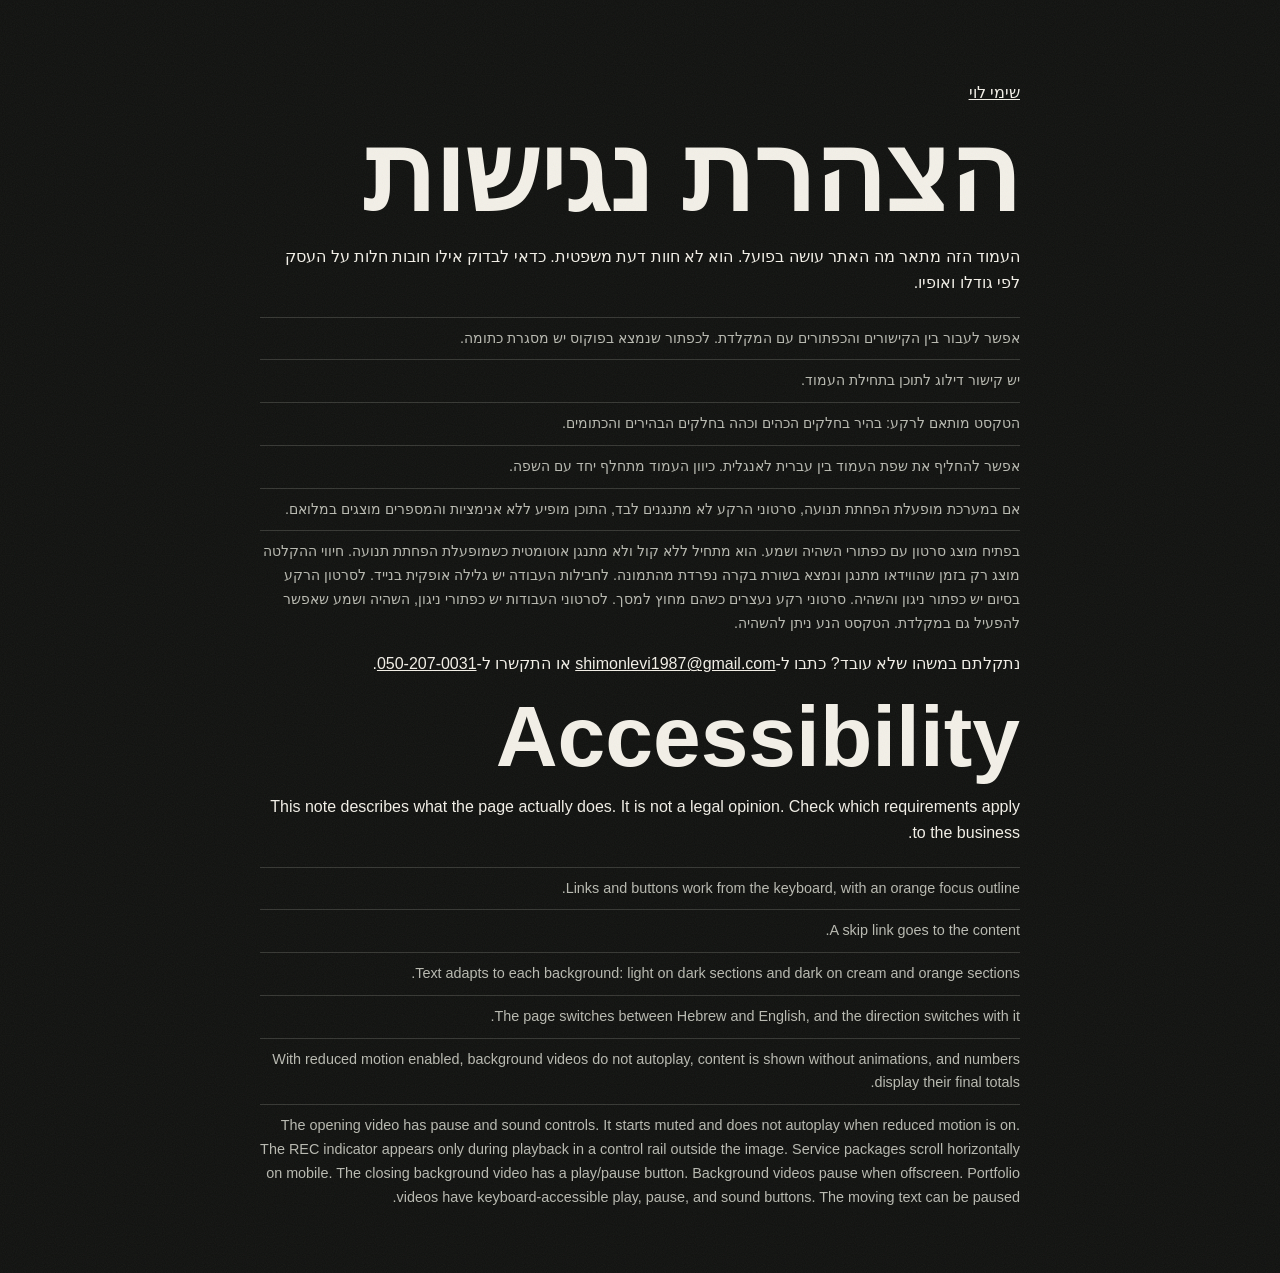
<file: accessibility.html>
<!DOCTYPE html>
<html lang="he" dir="rtl">
  <head>
    <meta charset="utf-8" />
    <meta name="viewport" content="width=device-width, initial-scale=1" />
    <title>הצהרת נגישות — שימי לוי</title>
    <link rel="icon" href="favicon.svg" type="image/svg+xml" />
    <link rel="stylesheet" href="styles.css" />
  </head>
  <body>
    <main id="main" class="band">
      <div class="wrap narrow">
        <p><a href="index.html">שימי לוי</a></p>
        <h1>הצהרת נגישות</h1>
        <p>
          העמוד הזה מתאר מה האתר עושה בפועל. הוא לא חוות דעת משפטית. כדאי לבדוק אילו חובות חלות על העסק לפי גודלו ואופיו.
        </p>
        <ul class="case-points">
          <li>אפשר לעבור בין הקישורים והכפתורים עם המקלדת. לכפתור שנמצא בפוקוס יש מסגרת כתומה.</li>
          <li>יש קישור דילוג לתוכן בתחילת העמוד.</li>
          <li>הטקסט מותאם לרקע: בהיר בחלקים הכהים וכהה בחלקים הבהירים והכתומים.</li>
          <li>אפשר להחליף את שפת העמוד בין עברית לאנגלית. כיוון העמוד מתחלף יחד עם השפה.</li>
          <li>אם במערכת מופעלת הפחתת תנועה, סרטוני הרקע לא מתנגנים לבד, התוכן מופיע ללא אנימציות והמספרים מוצגים במלואם.</li>
          <li>בפתיח מוצג סרטון עם כפתורי השהיה ושמע. הוא מתחיל ללא קול ולא מתנגן אוטומטית כשמופעלת הפחתת תנועה. חיווי ההקלטה מוצג רק בזמן שהווידאו מתנגן ונמצא בשורת בקרה נפרדת מהתמונה. לחבילות העבודה יש גלילה אופקית בנייד. לסרטון הרקע בסיום יש כפתור ניגון והשהיה. סרטוני רקע נעצרים כשהם מחוץ למסך. לסרטוני העבודות יש כפתורי ניגון, השהיה ושמע שאפשר להפעיל גם במקלדת. הטקסט הנע ניתן להשהיה.</li>
        </ul>
        <p>נתקלתם במשהו שלא עובד? כתבו ל-<a href="mailto:shimonlevi1987@gmail.com">shimonlevi1987@gmail.com</a> או התקשרו ל-<a href="tel:+972502070031">050-207-0031</a>.</p>
        <h2>Accessibility</h2>
        <p>
          This note describes what the page actually does. It is not a legal opinion. Check which requirements apply to the business.
        </p>
        <ul class="case-points">
          <li>Links and buttons work from the keyboard, with an orange focus outline.</li>
          <li>A skip link goes to the content.</li>
          <li>Text adapts to each background: light on dark sections and dark on cream and orange sections.</li>
          <li>The page switches between Hebrew and English, and the direction switches with it.</li>
          <li>With reduced motion enabled, background videos do not autoplay, content is shown without animations, and numbers display their final totals.</li>
          <li>The opening video has pause and sound controls. It starts muted and does not autoplay when reduced motion is on. The REC indicator appears only during playback in a control rail outside the image. Service packages scroll horizontally on mobile. The closing background video has a play/pause button. Background videos pause when offscreen. Portfolio videos have keyboard-accessible play, pause, and sound buttons. The moving text can be paused.</li>
        </ul>
      </div>
    </main>
  </body>
</html>
</file>
<file: styles.css>
:root {
  --bg: #111210;
  --bg-2: #1b1c19;
  --ink: #f3f0e8;
  --muted: #b9bab1;
  --line: rgba(243, 240, 232, .17);
  --accent: #ff5a1f;
  --accent-ink: #111210;
  --paper: #e9e6dd;
  --max: 1200px;
  --pad: 40px;
  --radius: 2px;
  color-scheme: dark;
}
*, *::before, *::after { box-sizing: border-box; }
html { scroll-behavior: smooth; }
body { margin: 0; background: var(--bg); color: var(--ink); font-family: Heebo, sans-serif; font-size: 1rem; line-height: 1.65; -webkit-font-smoothing: antialiased; }
img, video { display: block; max-width: 100%; }
button, a { -webkit-tap-highlight-color: transparent; }
button { font: inherit; }
a { color: inherit; }
h1, h2, h3 { margin: 0; text-wrap: balance; }
h1, h2, .num, .mega, .ticker { font-family: Karantina, Heebo, sans-serif; font-weight: 700; }
h1 { font-size: clamp(4.5rem, 8.4vw, 8rem); line-height: .92; letter-spacing: 0; }
h2 { font-size: clamp(3rem, 6.7vw, 6rem); line-height: .95; letter-spacing: 0; white-space: pre-line; max-width: 14ch; }
html[lang="en"] h2 { max-width: 22ch; }
html[lang="en"] .final h2 { max-width: none; }
h3 { font-family: Heebo, sans-serif; font-weight: 600; font-size: 1.4rem; line-height: 1.3; }
html[lang="he"] :is(h1, h2) { letter-spacing: 0; line-height: .98; }
p { text-wrap: pretty; }
::selection { background: var(--accent); color: var(--accent-ink); }
:focus-visible { outline: 2px solid var(--accent); outline-offset: 5px; }
.sr, .skip { position: absolute; width: 1px; height: 1px; padding: 0; margin: -1px; overflow: hidden; clip: rect(0, 0, 0, 0); white-space: nowrap; border: 0; }
.skip:focus { position: fixed; inset-block-start: 12px; inset-inline-start: 12px; width: auto; height: auto; margin: 0; clip: auto; z-index: 50; background: var(--ink); color: var(--bg); padding: 8px 16px; }
.wrap { width: min(var(--max), calc(100% - var(--pad) * 2)); margin-inline: auto; }
.narrow.wrap { width: min(760px, calc(100% - var(--pad) * 2)); }
.mast { min-height: 90px; width: 100%; padding: 16px max(var(--pad), calc((100% - var(--max)) / 2)); display: flex; align-items: center; justify-content: space-between; gap: 28px; border-bottom: 1px solid var(--line); background: var(--bg); }
.brand { display: grid; gap: 2px; text-decoration: none; font-family: Heebo, sans-serif; font-weight: 700; font-size: 1.5rem; line-height: 1.2; }
.brand-sub { font-size: .65rem; font-weight: 500; letter-spacing: .1em; color: var(--muted); direction: ltr; }
.mast-nav { display: flex; gap: 30px; }
.mast-nav a { text-decoration: none; color: var(--muted); font-size: .9rem; padding-block: 12px; }
.mast-nav a:hover { color: var(--ink); }
.mast-tools { display: flex; align-items: center; gap: 22px; }
.lang { display: flex; align-items: center; }
.lang button { border: 0; background: transparent; color: var(--muted); min-width: 40px; min-height: 44px; padding: 4px 8px; cursor: pointer; font-size: .8rem; }
.lang button[aria-pressed="true"] { color: var(--ink); text-decoration: underline; text-underline-offset: 6px; }
.btn { display: inline-flex; align-items: center; justify-content: center; min-height: 48px; padding: 12px 24px; border-radius: var(--radius); background: var(--accent); color: var(--accent-ink); border: 1px solid transparent; text-decoration: none; font-weight: 600; font-size: .95rem; transition: background .18s; }
.btn:hover { background: #ff743f; }
.btn-lg { min-height: 56px; padding: 14px 26px; font-size: 1rem; }
.btn-secondary { background: transparent; color: var(--ink); border-color: var(--muted); }
.btn-secondary:hover { background: var(--bg-2); border-color: var(--ink); }
.kicker { margin: 0 0 22px; font-size: .8rem; font-weight: 500; letter-spacing: .12em; color: var(--muted); }
.accent-text { color: var(--accent); }
.hero { padding-block: 64px 58px; display: grid; grid-template-columns: 1.2fr 1fr; gap: clamp(40px, 6vw, 90px); align-items: center; }
.hero-copy { padding-block: 20px; }
.hero h1 span { display: block; white-space: pre-line; }
.lede, .section-lede { color: var(--muted); font-size: 1.075rem; line-height: 1.85; max-width: 44rem; }
.lede { margin: 28px 0 30px; max-width: 34rem; }
.hero-actions { display: flex; align-items: center; gap: 24px; flex-wrap: wrap; }
.micro { margin: 14px 0 0; color: var(--muted); font-size: .8rem; }
.hero-credential { display: flex; flex-direction: column; align-items: center; gap: 12px; margin-top: 38px; margin-inline: auto; padding-top: 24px; border-top: 1px solid var(--line); max-width: 31rem; text-align: center; }
.frame-mark { display: flex; color: var(--accent); }
.frame-mark svg { display: block; width: 32px; height: 32px; }
.hero-credential strong { display: block; font-size: .95rem; font-weight: 500; }
.hero-credential div > span { display: block; color: var(--muted); font-size: .8rem; margin-top: 4px; }
.hero-feature { margin: 0; width: 100%; max-width: 460px; justify-self: end; }
.hero-media { position: relative; height: 690px; overflow: hidden; border-radius: var(--radius); background: var(--bg-2); }
.hero-media video { height: 100%; width: 100%; object-fit: cover; object-position: center; }
.hero-media::after { content: ""; position: absolute; inset: 0; pointer-events: none; background: linear-gradient(to bottom, rgba(0,0,0,.45), transparent 25%, transparent 72%, rgba(0,0,0,.7)); }
.media-top, .media-bottom { position: absolute; z-index: 1; inset-inline: 20px; display: flex; align-items: center; justify-content: space-between; gap: 12px; color: #fff; }
.media-top { top: 18px; direction: ltr; }
.media-bottom { bottom: 18px; font-size: .75rem; letter-spacing: .06em; }
.rec { display: flex; align-items: center; gap: 8px; direction: ltr; color: #fff; background: #111210b8; padding: 10px; font: 500 .8rem/1 ui-monospace, monospace; letter-spacing: .06em; }
.rec::before { content: ""; width: 8px; height: 8px; border-radius: 50%; background: #ff3434; }
.hero-media.is-recording .rec::before { animation: blink 1s steps(2) infinite; }
@keyframes blink { 50% { opacity: .2; } }
.media-button { cursor: pointer; border: 1px solid #ffffff66; background: #111210bb; color: white; padding: 8px 12px; min-height: 44px; min-width: 44px; border-radius: 3px; font-size: .8rem; }
.playback-icon { display: block; width: 24px; height: 24px; }
.playback-control[data-playing="true"] .playback-play, .playback-control[data-playing="false"] .playback-pause { display: none; }
.sound-toggle { display: inline-flex; align-items: center; justify-content: center; width: 44px; height: 44px; padding: 0; }
.sound-icon { display: block; width: 22px; height: 22px; }
.sound-toggle[aria-pressed="false"] .sound-on, .sound-toggle[aria-pressed="true"] .sound-off { display: none; }
.hero-feature figcaption { display: flex; justify-content: space-between; gap: 14px; margin-top: 12px; color: var(--muted); font-size: .75rem; letter-spacing: .05em; }
.hero-feature figcaption > span:first-child { direction: ltr; }
.client-strip { border-top: 1px solid var(--line); border-bottom: 1px solid var(--line); display: flex; gap: 32px; align-items: center; padding-block: 27px; }
.client-strip .kicker { margin: 0; font-size: .8rem; }
.client-names { flex: 1; display: flex; align-items: center; justify-content: space-around; gap: 24px; font-family: Heebo, sans-serif; font-size: 1.05rem; font-weight: 500; color: #deded5; }
.client-names > span:last-child { font-size: .8rem; letter-spacing: .08em; }
main section { scroll-margin-top: 28px; }
.band { padding-block: 64px; }
/* Section-local tokens keep all text and dividers in the right palette. */
.on-paper {
  --bg: #e9e6dd;
  --bg-2: #dedad0;
  --ink: #151513;
  --muted: #4a4a44;
  --line: rgba(21, 21, 19, .18);
  background: var(--bg);
  color: var(--ink);
  color-scheme: light;
}
.on-paper h2 { font-size: clamp(3.5rem, 6.7vw, 6rem); }
.on-paper :focus-visible { outline-color: var(--ink); }
.on-paper .step-no { color: var(--ink); }
.on-paper .faq summary:hover { color: var(--ink); text-decoration: underline; text-underline-offset: 5px; }
.on-accent {
  --ink: #111210;
  --muted: #2b1a12;
  --line: rgba(17, 18, 16, .24);
  background: var(--accent);
  color: var(--ink);
  color-scheme: light;
}
.section-lede { margin: 20px 0 38px; }
.work-section { padding-top: 96px; }
.work-section > .wrap:first-child { display: grid; grid-template-columns: 1fr 1fr; gap: 0 70px; align-items: end; margin-bottom: 36px; }
.work-section > .wrap > .kicker { grid-column: 1 / -1; }
.work-section > .wrap > .section-lede { margin: 0; max-width: 32rem; }
.reels { width: min(var(--max), calc(100% - var(--pad) * 2)); margin-inline: auto; display: grid; grid-template-columns: repeat(3, 1fr); gap: 24px; }
.reels figure { margin: 0; min-width: 0; }
.reel-player { position: relative; background: #000; }
.reels video { width: 100%; height: auto; aspect-ratio: 9 / 16; object-fit: cover; background: #000; border-radius: var(--radius); }
.reels figcaption { color: var(--muted); font-size: .8rem; padding-top: 14px; }
.work-divider { display: flex; align-items: center; justify-content: space-between; flex-wrap: wrap; gap: 16px; margin-block: 60px 22px; }
.work-divider > span { color: var(--muted); font-size: .75rem; letter-spacing: .08em; }
.bento { width: min(var(--max), calc(100% - var(--pad) * 2)); margin-inline: auto; display: grid; grid-template-columns: 1.2fr 1fr 1fr; gap: 20px; }
.bento figure { margin: 0; position: relative; overflow: hidden; border-radius: var(--radius); aspect-ratio: 4 / 5; }
.bento figure::after { content: ""; position: absolute; inset: 50% 0 0; background: linear-gradient(to top, #000a, transparent); pointer-events: none; }
.bento img { height: 100%; width: 100%; object-fit: cover; transition: transform .5s; }
.bento figure:hover img { transform: scale(1.025); }
.bento-tall img { object-position: center 35%; }
.bento figcaption { position: absolute; z-index: 1; inset-inline: 18px; bottom: 16px; font-size: .8rem; color: #fff; }
.craft { padding-block: 112px; }
.craft-grid { display: grid; grid-template-columns: .95fr 1.05fr; gap: 80px; align-items: center; }
.craft-image { margin: 0; }
.craft-image img { width: 100%; height: auto; aspect-ratio: 4 / 5; object-fit: cover; object-position: center 35%; border-radius: var(--radius); }
.craft-image figcaption { color: var(--muted); font-size: .75rem; letter-spacing: .1em; margin-top: 14px; }

.craft .section-lede { font-size: 1rem; margin-bottom: 28px; }
.craft-details { margin: 0; }
.craft-details > div { display: grid; grid-template-columns: 120px 1fr; gap: 20px; padding-block: 16px; border-top: 1px solid var(--line); }
.craft-details dt { font-weight: 600; font-size: .9rem; }
.craft-details dd { margin: 0; font-size: .9rem; color: var(--muted); }
.proof { padding-block: 110px; text-align: center; overflow: clip; }
.proof .kicker { color: var(--muted); margin-bottom: 34px; }
.num { direction: ltr; unicode-bidi: isolate; font-variant-numeric: tabular-nums; }
.mega { font-size: clamp(5rem, 20vw, 15rem); line-height: .9; margin: 0; display: flex; flex-wrap: wrap; gap: .12em; align-items: baseline; justify-content: center; }
.mega .num { font-size: inherit; }
.mega .num-before { font-size: .45em; color: var(--muted); }
.growth-arrow { font-family: Heebo, sans-serif; font-size: .28em; align-self: center; }
.proof-caption { font-size: 1.1rem; font-weight: 600; margin: 30px 0 14px; }
.proof-note { color: var(--muted); font-size: .9rem; margin: 0; }
.case { display: grid; grid-template-columns: 190px 1fr; gap: 48px; padding-block: 36px; border-top: 2px solid var(--ink); }
.case-thumb { width: 190px; height: 210px; object-fit: cover; border-radius: var(--radius); }
.case-client { margin: 0 0 8px; font-family: Heebo, sans-serif; font-size: 1.5rem; font-weight: 500; }
.case-who { color: var(--muted); font-size: .95rem; margin: 0; }
.case-num { margin: 20px 0 4px; font-family: Karantina, Heebo, sans-serif; font-size: 4.5rem; font-weight: 700; line-height: 1.1; }
.case-lead { margin: 0; font-size: .95rem; }
.case-points { margin: 20px 0 0; padding: 0; list-style: none; }
.case-points li { padding-block: 9px; color: var(--muted); border-top: 1px solid var(--line); font-size: .9rem; }
.case-points li:last-child { padding-bottom: 0; }
.case .case-points { display: grid; grid-template-columns: 1fr 1fr; gap: 0 28px; }
.results-evidence { border-block: 1px solid var(--line); }
.results-evidence summary { cursor: pointer; padding-block: 20px; font-size: .9rem; }
.proof-frame { max-width: 680px; margin: 0 auto 24px; border-radius: var(--radius); overflow: hidden; background: white; }
.proof-frame img { width: 100%; height: auto; }
/* A photographic scene change before the service details. */
.interlude { position: relative; isolation: isolate; overflow: clip; padding-block: 140px; }
.interlude > img { position: absolute; inset: 0; z-index: -2; width: 100%; height: 100%; object-fit: cover; object-position: center 62%; }
.interlude::before { content: ""; position: absolute; inset: 0; z-index: -1; background: linear-gradient(0deg, rgba(17,18,16,.94), rgba(17,18,16,.6)); }
.interlude .kicker, .interlude .section-lede { color: var(--ink); }
.interlude .pains { border-color: rgba(243,240,232,.35); }
.interlude .pains li { border-color: rgba(243,240,232,.35); }
.interlude h2 { font-size: clamp(3.5rem, 6.5vw, 6.5rem); }
.interlude .wrap { position: relative; }
.problem-grid { display: grid; grid-template-columns: 1fr 1fr; gap: 80px; align-items: center; }
.problem-grid .section-lede { margin-bottom: 0; }
.pains { list-style: none; padding: 0; margin: 0; }
.pains li { font-size: 1.15rem; font-weight: 400; padding-block: 22px; border-top: 1px solid var(--line); }
.pains li:last-child { border-bottom: 1px solid var(--line); }
.steps { list-style: none; padding: 0; margin: 52px 0 0; display: grid; grid-template-columns: repeat(3, 1fr); gap: 48px; }
.steps li { padding-top: 18px; border-top: 1px solid var(--line); }
.step-no { display: block; color: var(--accent); font-size: .8rem; margin-bottom: 28px; font-family: Heebo, sans-serif; }
.steps p { color: var(--muted); font-size: .95rem; margin: 16px 0 0; max-width: 35ch; }
.tiers { display: grid; grid-template-columns: repeat(3, 1fr); gap: 18px; align-items: stretch; margin-top: 56px; }
.tier { position: relative; display: flex; flex-direction: column; gap: 20px; padding: 32px 0 0; border: 0; border-top: 2px solid var(--ink); border-radius: 0; }
.tier-hot { --ink: #111210; --muted: #2b1a12; --line: rgba(17,18,16,.22); background: var(--accent); color: var(--ink); border-color: var(--accent); padding: 32px 28px 28px; }
.tier-hot .btn { background: var(--ink); color: #f3f0e8; }
.tier-hot .btn:hover { background: #2b1a12; }
.tier-hot :focus-visible { outline-color: var(--ink); }
.hot { position: static; padding: 0; margin: 0; font-size: .8rem; font-weight: 600; letter-spacing: .08em; }
.tier-for { margin: 0; color: var(--muted); font-size: .95rem; min-height: 3.5em; }
.tier ul { list-style: none; margin: 0 0 8px; padding: 0; flex: 1; }
.tier li { border-top: 1px solid var(--line); padding-block: 10px; font-size: .9rem; }
.tier .btn { width: 100%; }
.tier:not(.tier-hot) .btn { background: transparent; border-color: var(--line); color: var(--ink); }
.tier:not(.tier-hot) .btn:hover { background: var(--bg-2); }
#faq .wrap { width: min(var(--max), calc(100% - var(--pad) * 2)); max-width: var(--max); display: grid; grid-template-columns: 1fr 1.3fr; gap: 90px; }
.faq details { border-top: 2px solid var(--ink); }
.faq details:last-child { border-bottom: 2px solid var(--ink); }
.faq summary { cursor: pointer; padding-block: 22px; font-size: 1rem; font-weight: 500; }
.faq summary:hover { color: var(--accent); }
.faq p { color: var(--muted); font-size: .95rem; margin: 0 0 22px; }
.final { position: relative; isolation: isolate; overflow: clip; text-align: center; padding-block: 140px; }
.final-video { position: absolute; inset: 0; z-index: -2; width: 100%; height: 100%; object-fit: cover; object-position: center 42%; }
.final::before { content: ""; position: absolute; inset: 0; z-index: -1; background: rgba(17,18,16,.83); }
.final .wrap { position: relative; }
.final-play { position: absolute; z-index: 1; inset-inline-end: var(--pad); bottom: 24px; }
.final-play[hidden] { display: none; }
.final h2 { font-size: clamp(4rem, 8.5vw, 8rem); max-width: none; margin-inline: auto; }
.final p { color: var(--ink); max-width: 34rem; margin: 24px auto 32px; font-size: 1rem; }
.final .soft { font-size: .85rem; text-underline-offset: 5px; }
.colophon { width: min(var(--max), calc(100% - var(--pad) * 2)); margin-inline: auto; padding-block: 28px; border-top: 1px solid var(--line); display: flex; align-items: center; justify-content: space-between; flex-wrap: wrap; gap: 16px 24px; color: var(--muted); font-size: .8rem; }
.colophon a { text-decoration: none; }
.colophon a:hover { text-decoration: underline; }
.dock { display: none; }
/* Base content stays visible when JavaScript or observers are unavailable. */
html.js.motion-ready .reveal {
  transition: opacity .6s ease, transform .7s cubic-bezier(.2,.7,.2,1);
  transition-delay: calc(var(--i, 0) * 80ms);
}
html.js.motion-ready .reveal:not(.in) { opacity: 0; transform: translateY(24px); }
html.js.motion-ready .reveal.in,
html.js.motion-ready .reveal:focus-within { opacity: 1; transform: none; }
@media (prefers-reduced-motion: no-preference) {
  @supports (animation-timeline: view()) {
    .bento img, .interlude > img {
      animation: drift linear both;
      animation-timeline: view();
      animation-range: cover;
    }
    @keyframes drift {
      from { transform: scale(1.1) translateY(-4%); }
      to { transform: scale(1.1) translateY(4%); }
    }
  }
}
@media print {
  html.js.motion-ready .reveal { opacity: 1 !important; transform: none !important; }
}
@media (min-width: 1400px) { .hero { padding-block: 76px; } .hero-media { height: 740px; } }
@media (max-width: 1000px) {
  :root { --pad: 28px; }
  .mast-nav { gap: 20px; }
  .hero { gap: 36px; padding-block: 48px; }
  h1 { font-size: 4.8rem; }
  .hero-media { height: 640px; }
  .hero-actions { gap: 12px 20px; }
  .craft-grid, .problem-grid { gap: 40px; }
  #faq .wrap { gap: 40px; }
  .case { grid-template-columns: 150px 1fr; gap: 28px; }
  .case-thumb { width: 150px; height: 190px; }
}
@media (max-width: 760px) {
  :root { --pad: 22px; }
  body { padding-bottom: 84px; }
  .mast { min-height: 80px; gap: 16px; }
  .brand { font-size: 1.3rem; }
  .mast-nav, .mast .btn { display: none; }
  .mast-tools { gap: 0; }
  .hero { grid-template-columns: 1fr; gap: 30px; padding-block: 18px 36px; }
  .hero-copy { padding-block: 0; }
  h1 { font-size: clamp(4.5rem, 18vw, 7.5rem); }
  .kicker { margin-bottom: 20px; font-size: .8rem; }
  .lede { margin-block: 24px; font-size: 1rem; }
  .hero-actions { gap: 8px 20px; }
  .hero-actions .btn { flex: 1 1 250px; }
  .hero-credential { margin-top: 26px; padding-top: 20px; }
  .hero-feature { max-width: none; grid-row: 1; }
  .hero-media { height: clamp(250px, 43svh, 390px); aspect-ratio: auto; }
  .hero-media video { object-position: center 43%; }
  .hero-feature figcaption { font-size: .7rem; flex-wrap: wrap; }
  .client-strip { flex-direction: column; gap: 20px; align-items: stretch; text-align: center; padding-block: 24px; }
  .client-names { flex-wrap: wrap; justify-content: center; gap: 16px 26px; font-size: .9rem; }
  .client-names > span:last-child { font-size: .65rem; }
  .band { padding-block: 64px; }
  h2, .on-paper h2, .interlude h2 { font-size: clamp(3.5rem, 14vw, 5.5rem); }
  .craft { padding-block: 80px; }
  .interlude { padding-block: 104px; }
  .work-section > .wrap:first-child { display: block; margin-bottom: 28px; }
  .work-section > .wrap > .section-lede { margin-top: 18px; font-size: 1rem; }
  .reels { grid-template-columns: none; grid-auto-flow: column; grid-auto-columns: 76%; gap: 16px; overflow-x: auto; scroll-snap-type: x mandatory; padding-bottom: 14px; }
  .reels figure { scroll-snap-align: start; }
  .reels video { aspect-ratio: 9 / 16; }
  .work-divider { margin-top: 38px; }
  .work-divider h3 { font-size: 1.3rem; }
  .bento { grid-template-columns: 1fr 1fr; gap: 12px; }
  .bento-tall { grid-column: 1 / -1; aspect-ratio: 4 / 3 !important; }
  .bento figure { aspect-ratio: 3 / 4; }
  .bento figcaption { font-size: .7rem; inset-inline: 12px; bottom: 12px; }
  .craft-grid { grid-template-columns: 1fr; gap: 32px; }
  .craft-copy { grid-row: 1; }
  .craft-details > div { grid-template-columns: 110px 1fr; gap: 16px; }
  .craft-image img { aspect-ratio: 4 / 5; max-height: 560px; }
  .proof { padding-block: 88px; }
  .mega { font-size: clamp(5.4rem, 28vw, 9rem); display: grid; grid-template-columns: auto auto; gap: .12em; }
  .mega > .num:last-child { grid-column: 1 / -1; }
  .mega .num-before { font-size: .5em; }
  .growth-arrow { transform: rotate(90deg); }
  .proof .kicker { max-width: 28ch; margin-inline: auto; }
  .case { grid-template-columns: 76px 1fr; gap: 18px; padding-block: 28px; }
  .case-thumb { width: 76px; height: 96px; }
  .case-client { font-size: 1.2rem; }
  .case-who { font-size: .85rem; }
  .case-num { font-size: 3.5rem; }
  .case .case-points { grid-template-columns: 1fr; }
  .case-points li { font-size: .85rem; }
  .problem-grid { grid-template-columns: 1fr; gap: 32px; }
  .pains li { font-size: 1rem; }
  .steps { grid-template-columns: 1fr; margin-top: 32px; gap: 28px; }
  .step-no { margin-bottom: 16px; }
  .steps p { max-width: none; }
  .tiers { grid-template-columns: 1fr; gap: 30px; margin-top: 40px; }
  .tier { padding: 28px 0 0; }
  .tier-hot { padding: 28px; }
  .tier-for { min-height: 0; }
  #faq .wrap { display: block; }
  .faq { margin-top: 28px; }
  .final { padding-block: 110px; }
  .final p { font-size: .95rem; }
  .colophon { justify-content: flex-start; gap: 16px 22px; }
  .dock { display: block; position: fixed; inset-inline: 0; bottom: 0; z-index: 30; padding: 10px 16px calc(10px + env(safe-area-inset-bottom)); background: #111210f5; border-top: 1px solid var(--line); }
  .dock .btn { width: 100%; }
}
/* Film texture and a continuous strip of production disciplines. */
body::after {
  content: ""; position: fixed; inset: -50%; z-index: 60; pointer-events: none; opacity: .055;
  background-image: url("data:image/svg+xml,%3Csvg xmlns='http://www.w3.org/2000/svg' width='160' height='160'%3E%3Cfilter id='n'%3E%3CfeTurbulence type='fractalNoise' baseFrequency='.9' numOctaves='2' stitchTiles='stitch'/%3E%3C/filter%3E%3Crect width='100%25' height='100%25' filter='url(%23n)'/%3E%3C/svg%3E");
  animation: grain .8s steps(4) infinite;
}
@keyframes grain { 25% { transform: translate(-3%, 2%); } 50% { transform: translate(2%, -3%); } 75% { transform: translate(-2%, -1%); } }
.ticker { position: relative; overflow: hidden; border-block: 2px solid var(--ink); padding-block: 18px; direction: ltr; }
.ticker-track { display: flex; width: max-content; animation: tick 24s linear infinite; font-size: clamp(4rem, 12vw, 9rem); line-height: 1; }
.ticker-group { display: flex; gap: .5em; padding-inline-end: .5em; }
.ticker-group span { white-space: nowrap; }
.ticker-group span:nth-child(even) { color: transparent; -webkit-text-stroke: 1.5px var(--ink); }
.ticker.is-paused .ticker-track { animation-play-state: paused; }
@keyframes tick { to { transform: translateX(-50%); } }
.ticker-toggle { position: absolute; inset-inline-end: 12px; bottom: 12px; z-index: 1; min-width: 44px; min-height: 44px; border: 1px solid var(--line); background: var(--bg); color: var(--ink); font: 500 1rem/1 Heebo, sans-serif; cursor: pointer; }
.ticker-toggle[hidden] { display: none; }
.reel-toggle { position: absolute; inset: 0; width: 100%; border: 0; padding: 0; background: transparent; color: #fff; display: grid; place-items: center; cursor: pointer; }
.play-symbol { display: grid; place-items: center; width: 64px; height: 64px; border: 1px solid #fff9; border-radius: 50%; background: #111210b8; }
.is-playing .play-symbol { opacity: 0; }
.is-playing .reel-toggle:hover .play-symbol, .is-playing .reel-toggle:focus-visible .play-symbol { opacity: 1; }
.reel-status { position: absolute; bottom: 16px; inset-inline-start: 14px; background: #111210d9; padding: 8px 12px; font: 500 .8rem/1.3 Heebo, sans-serif; }
.reel-sound { position: absolute; bottom: 16px; inset-inline-end: 14px; z-index: 1; min-width: 44px; min-height: 44px; border: 1px solid #fff7; background: #111210d9; color: #fff; font-size: .8rem; cursor: pointer; }
.reel-toggle:focus-visible { outline-offset: -5px; }
.reels [hidden] { display: none; }
@media (prefers-reduced-motion: reduce) { .ticker-toggle { display: none; } }
@media (prefers-reduced-motion: reduce) {
  html { scroll-behavior: auto; }
  *, *::before, *::after { transition: none !important; animation: none !important; }
  html.js.motion-ready .reveal { opacity: 1 !important; transform: none !important; }
}

/* Keep the recording controls over the footage, like a camera viewfinder. */
.hero-media > video { object-position: center 15%; }
.rec { opacity: 0; transition: opacity .3s; }
.is-rolling .rec { opacity: 1; }
.hero-media:not(.is-rolling) .rec::before { animation: none; }
.hero h1 span { white-space: normal; }
.case-stamp { width: 190px; min-height: 210px; display: flex; flex-direction: column; justify-content: space-between; padding: 20px; background: var(--paper); color: #111210; }
.case-stamp > span:first-child { font: 700 1.15rem/1.1 Heebo, sans-serif; }
.case-stamp > span:last-child { font: 500 .75rem/1.7 ui-monospace, monospace; }
.packages-hint { display: none; }
.ticker { padding-block-start: 58px; }
.ticker-toggle { inset-block-start: 8px; inset-block-end: auto; inset-inline-end: 8px; width: 44px; height: 44px; opacity: .7; }
.ticker-toggle:hover, .ticker-toggle:focus-visible { opacity: 1; }
.instagram-link { display: inline-flex; align-items: center; gap: 8px; font-size: .9rem; text-underline-offset: 5px; margin-top: 24px; }
.demo-label { font-size: .65rem; border: 1px solid currentColor; padding: 2px 5px; text-decoration: none; }
.testimonial-section { margin-block: 36px 48px; }
.testimonial-disclosure { color: var(--muted); font-size: .8rem; margin: 0 0 16px; }
.testimonial-grid { display: grid; grid-template-columns: 1fr 1fr; gap: 32px; }
.testimonial { margin: 0; padding-block: 22px; border-top: 2px solid var(--accent); }
.testimonial blockquote { margin: 12px 0 20px; max-width: 46ch; font-size: 1.05rem; }
.testimonial figcaption { display: flex; align-items: center; gap: 14px; font-size: .9rem; }
.testimonial img { width: 48px; height: 48px; object-fit: cover; border-radius: 50%; }
.testimonial-person { display: grid; gap: 3px; }
.testimonial-role { font-size: .8rem; color: var(--muted); }
.testimonial-draft { font-size: .7rem; color: var(--muted); }
.testimonial video { width: 100%; max-height: 360px; margin-top: 20px; background: #000; }
@media (max-width: 1000px) {
  .case-stamp { width: 150px; min-height: 190px; padding: 16px; }
}
@media (max-width: 899px) {
  h1 { font-size: clamp(3.5rem, 14vw, 5rem); }
  .hero h1 { text-wrap: initial; }
  html[lang="en"] .hero h1 { font-size: clamp(2.5rem, 12.5vw, 5rem); }
  .tiers { grid-template-columns: none; grid-auto-flow: column; grid-auto-columns: 85%; overflow-x: auto; scroll-snap-type: x mandatory; gap: 16px; padding-block: 8px 18px; margin-top: 16px; align-items: stretch; }
  .tier { scroll-snap-align: start; min-width: 0; }
  .tier-hot { order: -1; }
  .packages-hint { display: block; color: var(--muted); font-size: .8rem; margin-block: 24px 0; }
  .mega { display: flex; flex-direction: column; align-items: center; justify-content: center; gap: 0; }
  .mega .growth-arrow { font-size: .3em; line-height: 1; margin-block: .15em; transform: rotate(90deg); }
}
@media (max-width: 760px) {
  .hero { gap: 18px; }
  .hero-media { height: clamp(250px, 43svh, 390px); }
  .hero-media > video { object-position: center 15%; }
  .hero-credential { margin-top: 20px; padding-top: 16px; }
  .hero .lede { margin-block: 14px; font-size: .95rem; line-height: 1.7; }
  .hero .kicker { margin-bottom: 16px; }
  .case-stamp { width: 76px; min-height: 96px; padding: 8px; }
  .case-stamp > span:first-child { font-size: .55rem; }
  .case-stamp > span:last-child { font-size: .4rem; }
  .testimonial-grid { grid-template-columns: 1fr; gap: 12px; }
  .testimonial blockquote { font-size: 1rem; }
}
@media (prefers-reduced-motion: reduce) { .rec { transition: none; } }

.hero h1 .accent-text { white-space: pre-line; }
@media (max-width: 360px) { .hero h1 { font-size: 3.1rem; } }

html[dir="rtl"] .case-num[dir="ltr"] { text-align: right; }

.hero-copy, .hero-feature { min-width: 0; }
@media (max-width: 760px) { .hero h1 span:first-child, .hero h1 span:nth-child(2) { white-space: nowrap; } }
</file>
